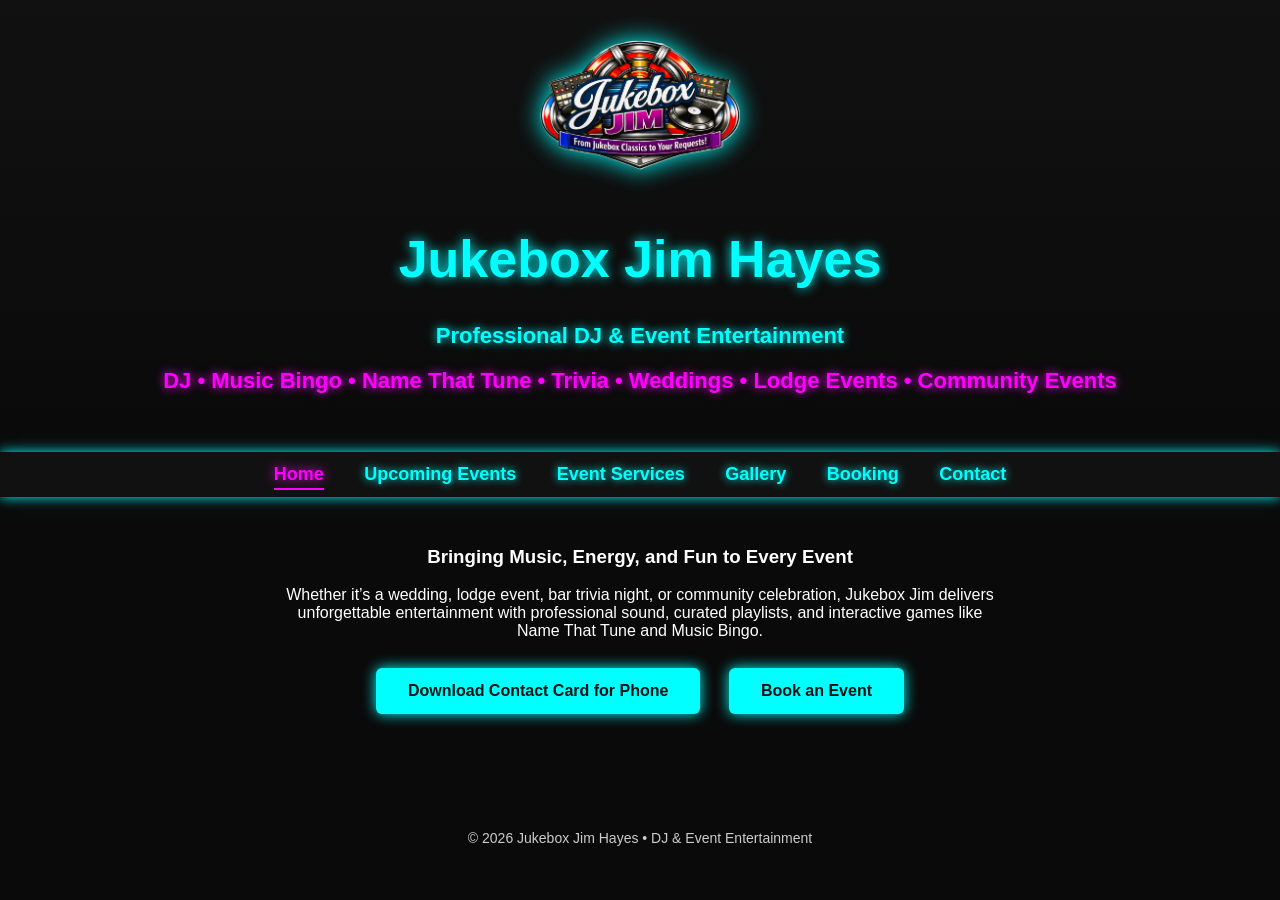
<file: index.html>
<!DOCTYPE html>
<html lang="en">
<head>
    <meta charset="UTF-8">
    <meta name="viewport" content="width=device-width, initial-scale=1.0">
	<meta name="description" content="Professional DJ and event host offering Wedding DJ, Party DJ, Music Bingo, Name That Tune, and Trivia nights across NJ.">
    <title>Jukebox Jim - DJ & Event Host</title>
	<link rel="icon" type="image/png" href="jukebox-jim-front-white.png">   
	<link rel="stylesheet" href="style.css">
</head>

<body>

    <!-- HEADER -->
    <header>
        <img src="jukebox-jim-front-white.png" class="logo" alt="Jukebox Jim Logo">
        <h1>Jukebox Jim Hayes</h1>
		<h2 style="color:#0ff; text-shadow:0 0 10px #0ff;">Professional DJ & Event Entertainment</h2>
        <h2>DJ • Music Bingo • Name That Tune • Trivia • Weddings • Lodge Events • Community Events</h2>
    </header>
	

    <!-- SLICK NEON MENU -->
    <nav>
        <a href="index.html" class="active">Home</a>
		<a href="upcoming_events.html">Upcoming Events</a>
        <a href="events.html">Event Services</a>
        <a href="gallery.html">Gallery</a>
        <a href="book.html">Booking</a>
        <a href="contact.html">Contact</a>
    </nav>

    <!-- MAIN CONTENT -->
    <section class="about">
        <h3>Bringing Music, Energy, and Fun to Every Event</h3>
        <p>
            Whether it’s a wedding, lodge event, bar trivia night, or community celebration,
            Jukebox Jim delivers unforgettable entertainment with professional sound,
            curated playlists, and interactive games like Name That Tune and Music Bingo.
        </p>

        <a class="button" href="jukebox_jim_contact.vcf">Download Contact Card for Phone</a>
        <a class="button" href="book.html">Book an Event</a>
    </section>

    <footer>
        <p>© 2026 Jukebox Jim Hayes • DJ & Event Entertainment</p>
    </footer>

</body>
</html>
</file>
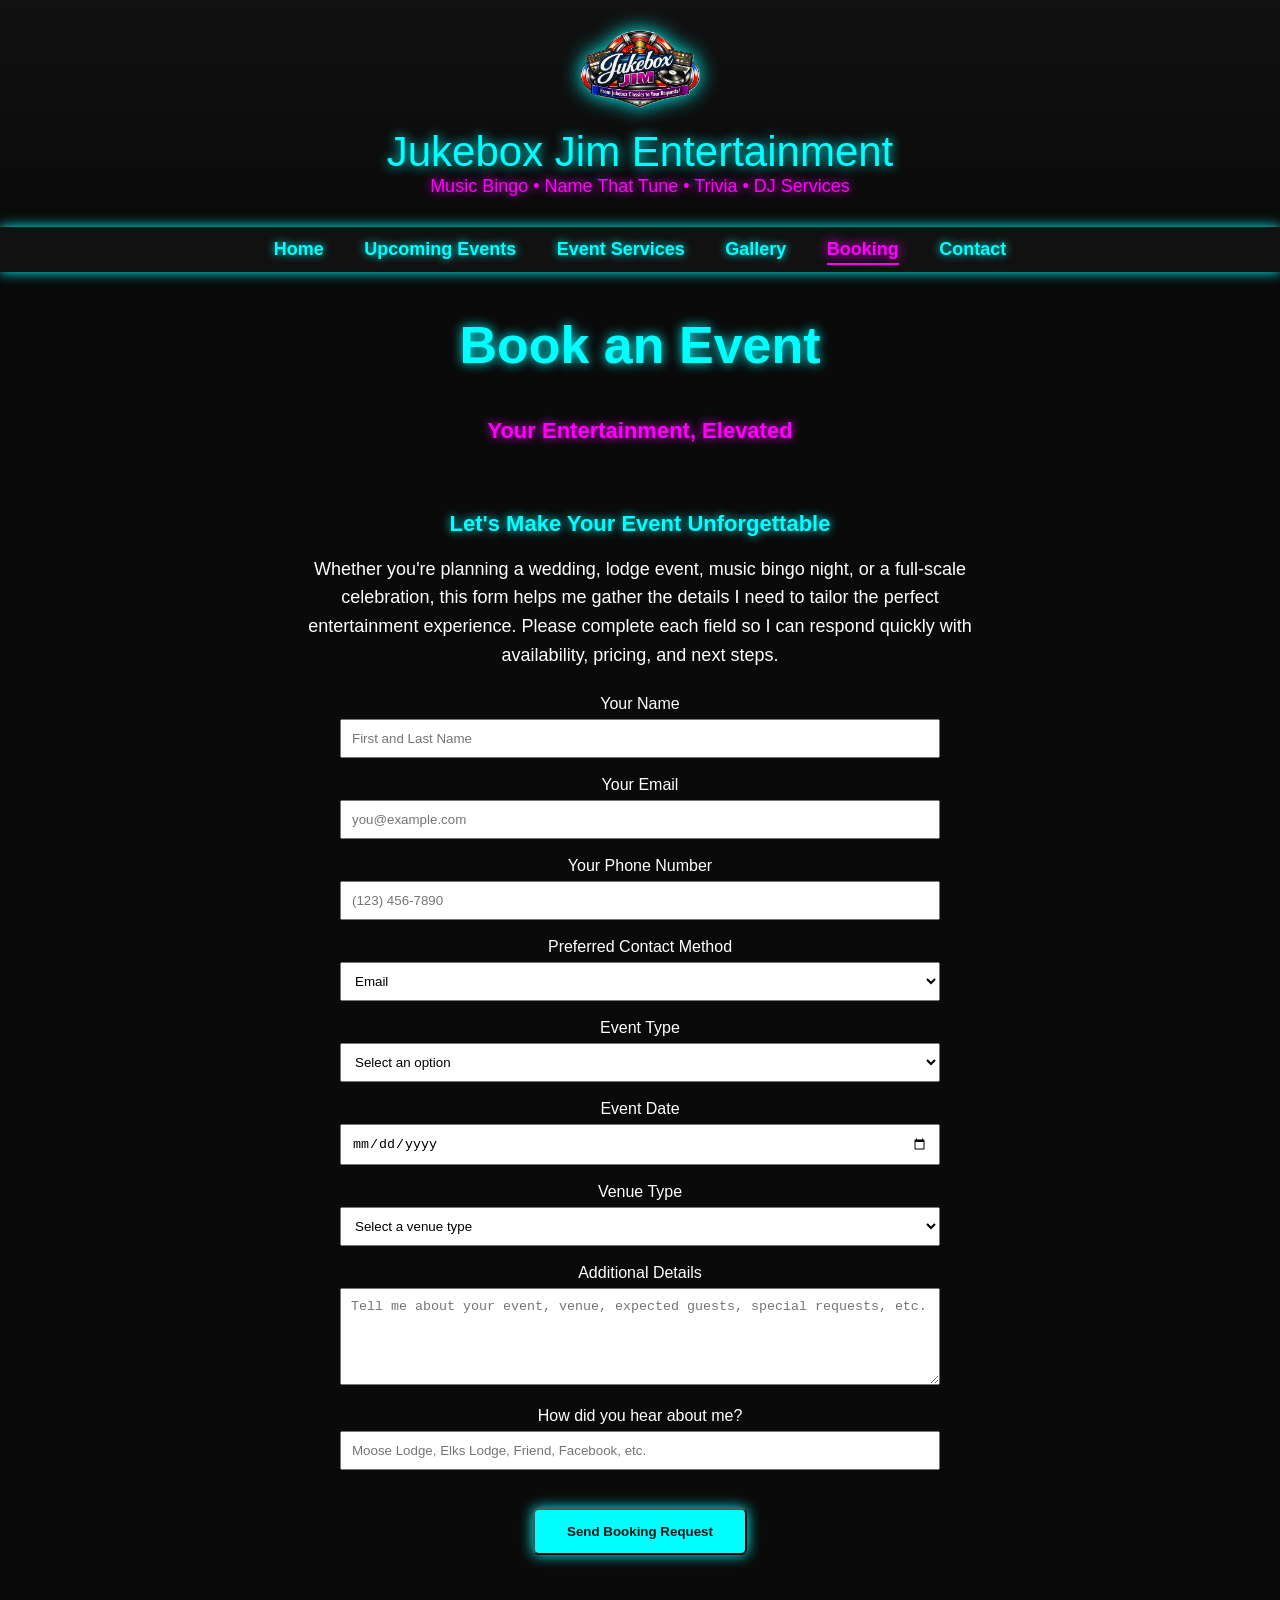
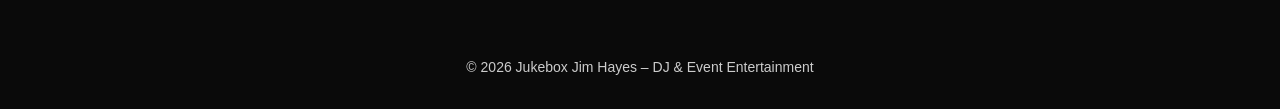
<file: book.html>
<!DOCTYPE html>
<html lang="en">
<head>
    <meta charset="UTF-8">
    <title>Book an Event – Jukebox Jim Entertainment</title>
    <meta name="viewport" content="width=device-width, initial-scale=1.0">
	<meta name="description" content="Book Jukebox Jim for DJ services, Music Bingo, Name That Tune, Trivia, and lodge or community events. Fast and easy event request form.">
    <link rel="icon" type="image/png" href="jukebox-jim-front-white.png">
	<link rel="stylesheet" href="style.css">
</head>

<body>

<header class="brand-header">
    <div class="brand-bar">
        <img src="jukebox-jim-front-white.png" alt="Jukebox Jim Logo" class="brand-logo">
        <div class="brand-text">
            <div class="brand-title">Jukebox Jim Entertainment</div>
            <div class="brand-tagline">Music Bingo • Name That Tune • Trivia • DJ Services</div>
        </div>
    </div>

</header>


<nav>
    <a href="index.html">Home</a>
	<a href="upcoming_events.html">Upcoming Events</a>
    <a href="events.html">Event Services</a>
    <a href="gallery.html">Gallery</a>
    <a href="book.html" class="active">Booking</a>
    <a href="contact.html">Contact</a>
</nav>

<section class="page-title">
	<h1>Book an Event</h1>
    <h2>Your Entertainment, Elevated</h2>
</section>


<section class="about">
    <h2 style="color:#0ff; text-shadow:0 0 10px #0ff; margin-bottom:10px;">
        Let's Make Your Event Unforgettable
    </h2>

    <p style="line-height:1.6; font-size:18px; margin-bottom:25px;">
        Whether you're planning a wedding, lodge event, music bingo night, or a full‑scale celebration,
        this form helps me gather the details I need to tailor the perfect entertainment experience.
        Please complete each field so I can respond quickly with availability, pricing, and next steps.
    </p>

    <form action="https://formsubmit.co/DJ.Jukebox.Jim.Music@gmail.com" method="POST" style="text-align:center; margin:auto; max-width:600px;">

        <!-- Protect from spam -->
        <input type="hidden" name="_captcha" value="false">

        <!-- Redirect after submission -->
        <input type="hidden" name="_next" value="https://djjukeboxjimmusic.github.io/jukebox-jim-contact/thankyou.html">

        <!-- FORM FIELDS -->
        <label for="name">Your Name</label><br>
        <input id="name" type="text" name="name" autocomplete="name" required placeholder="First and Last Name" style="width:100%; padding:10px; margin-top:6px;"><br><br>

        <label for="email">Your Email</label><br>
        <input id="email" type="email" name="email" autocomplete="email" required placeholder="you@example.com" style="width:100%; padding:10px; margin-top:6px;"><br><br>

        <label for="phone">Your Phone Number</label><br>
        <input id="phone" type="text" name="phone" autocomplete="phone" required placeholder="(123) 456‑7890" style="width:100%; padding:10px; margin-top:6px;"><br><br>
		
		<label for="contact_method">Preferred Contact Method</label><br>
		<select id="contact_method" name="contact_method" required style="width:100%; padding:10px; margin-top:6px;">
			<option>Email</option>
			<option>Phone</option>
			<option>Text Message</option>
		</select>
		<br><br>

		<label for="event_type">Event Type</label><br>
		<select id="event_type" name="event_type" required style="width:100%; padding:10px; margin-top:6px;">
			<option value="" disabled selected>Select an option</option>
			<option>DJ - Party</option>
			<option>DJ - Wedding</option>
			<option>DJ - Other</option>
			<option>Music Bingo</option>
			<option>Name That Tune</option>
			<option>Trivia / Quizzo</option>
			<option>Other</option>
		</select>
		<br><br>

        <label for="event_date">Event Date</label><br>
        <input id="event_date" type="date" name="event_date" required style="width:100%; padding:10px; margin-top:6px;"><br><br>
		
		<label for="venue_type">Venue Type</label><br>
		<select id="venue_type" name="venue_type" required style="width:100%; padding:10px; margin-top:6px;">
			<option value="" disabled selected>Select a venue type</option>
			<option>Lodge / Fraternal Organization</option>
			<option>Wedding Hall / Banquet Hall</option>
			<option>Restaurant / Bar</option>
			<option>Outdoor Venue</option>
			<option>Private Residence</option>
			<option>School / Community Center</option>
			<option>Corporate / Conference Space</option>
			<option>Other</option>
		</select>
		<br><br>

        <label for="message">Additional Details</label><br>
        <textarea id="message" name="message" rows="5" required placeholder="Tell me about your event, venue, expected guests, special requests, etc." style="width:100%; padding:10px; margin-top:6px;"></textarea><br><br>
		
		<label for="referral">How did you hear about me?</label><br>
		<input id="referral" type="text" name="referral" placeholder="Moose Lodge, Elks Lodge, Friend, Facebook, etc." style="width:100%; padding:10px; margin-top:6px;"><br><br>


        <button class="button" type="submit" style="display:block; margin:20px auto 0;">
            Send Booking Request
        </button>
    </form>
</section>

<footer>
    <p>© 2026 Jukebox Jim Hayes – DJ & Event Entertainment</p>
</footer>

</body>
</html>
</file>
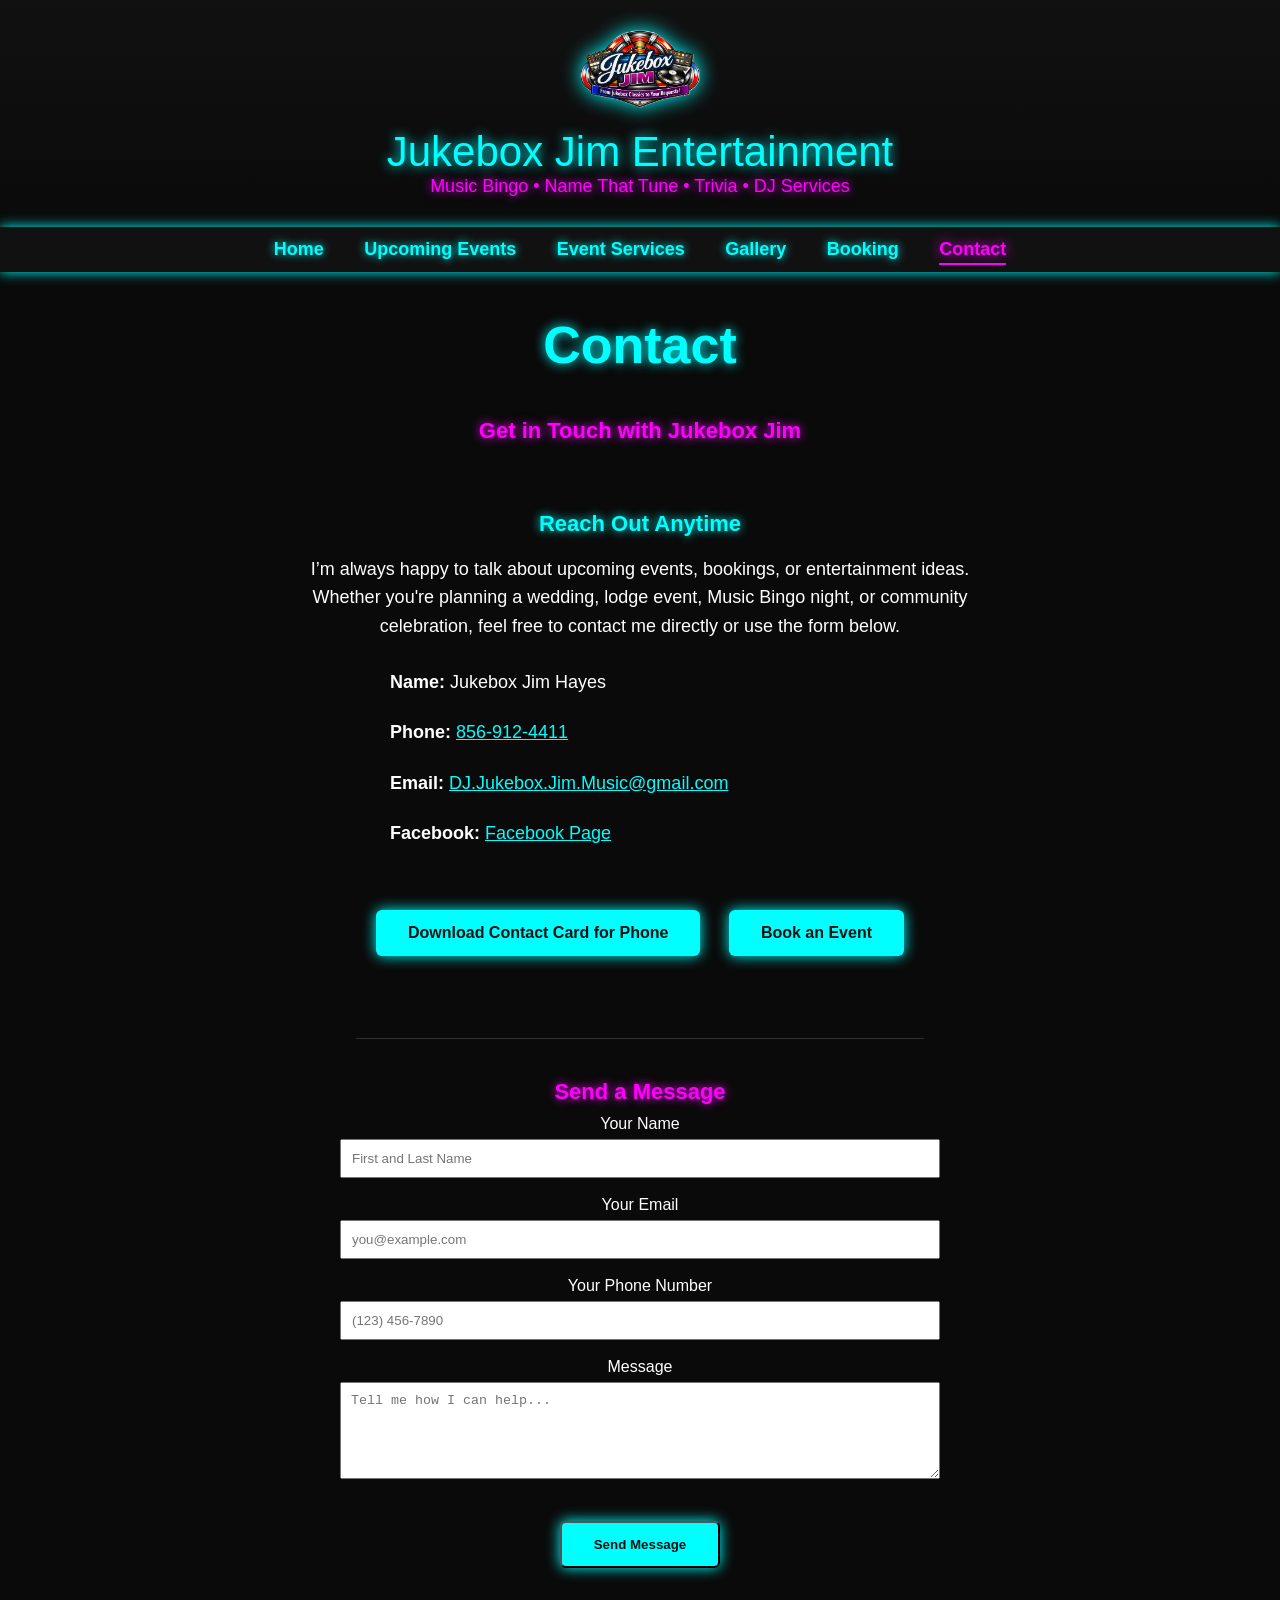
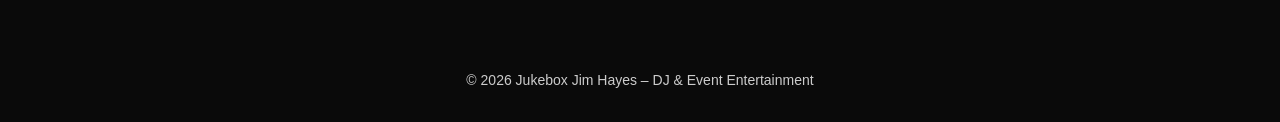
<file: contact.html>
<!DOCTYPE html>
<html lang="en">
<head>
    <meta charset="UTF-8">
    <meta name="viewport" content="width=device-width, initial-scale=1.0">

    <meta name="description" content="Contact Jukebox Jim Hayes for DJ services, Music Bingo, Name That Tune, Trivia, and lodge or community events.">

    <title>Contact – Jukebox Jim Entertainment</title>
	<link rel="icon" type="image/png" href="jukebox-jim-front-white.png">
    <link rel="stylesheet" href="style.css">
</head>

<body>

<header class="brand-header">
    <div class="brand-bar">
        <img src="jukebox-jim-front-white.png" alt="Jukebox Jim Logo" class="brand-logo">
        <div class="brand-text">
            <div class="brand-title">Jukebox Jim Entertainment</div>
            <div class="brand-tagline">Music Bingo • Name That Tune • Trivia • DJ Services</div>
        </div>
    </div>
</header>


<nav>
    <a href="index.html">Home</a>
	<a href="upcoming_events.html">Upcoming Events</a>
    <a href="events.html">Event Services</a>
    <a href="gallery.html">Gallery</a>
    <a href="book.html">Booking</a>
    <a href="contact.html" class="active">Contact</a>
</nav>

<section class="page-title">
	<h1>Contact</h1>
    <h2>Get in Touch with Jukebox Jim</h2>
</section>

<section class="about">

    <h2 style="color:#0ff; text-shadow:0 0 10px #0ff; margin-bottom:10px;">
        Reach Out Anytime
    </h2>

    <p style="line-height:1.6; font-size:18px; margin-bottom:25px;">
        I’m always happy to talk about upcoming events, bookings, or entertainment ideas.
        Whether you're planning a wedding, lodge event, Music Bingo night, or community celebration,
        feel free to contact me directly or use the form below.
    </p>

    <!-- CONTACT INFO -->
    <div style="text-align:left; margin:auto; max-width:500px; font-size:18px; line-height:1.8;">

        <p><strong>Name:</strong> Jukebox Jim Hayes</p>
        <p><strong>Phone:</strong> <a href="tel:8569124411" style="color:#0ff;">856‑912‑4411</a></p>
        <p><strong>Email:</strong> <a href="mailto:DJ.Jukebox.Jim.Music@gmail.com" style="color:#0ff;">DJ.Jukebox.Jim.Music@gmail.com</a></p>
		<p><strong>Facebook:</strong> <a href="https://www.facebook.com/profile.php?id=61593984572848" style="color:#0ff;">Facebook Page</a></p>

    </div>

    <section class="about">
        <a class="button" href="jukebox_jim_contact.vcf">Download Contact Card for Phone</a>
        <a class="button" href="book.html">Book an Event</a>
    </section>

    <hr style="margin:40px auto; border:0; border-top:1px solid #333; width:80%;">

    <!-- CONTACT FORM -->
    <h2 style="color:#ff00ff; text-shadow:0 0 10px #ff00ff; margin-bottom:10px;">
        Send a Message
    </h2>

    <form action="https://formsubmit.co/DJ.Jukebox.Jim.Music@gmail.com" method="POST" style="text-align:center; margin:auto; max-width:600px;">

        <!-- Protect from spam -->
        <input type="hidden" name="_captcha" value="false">

        <!-- Redirect after submission -->
        <input type="hidden" name="_next" value="https://djjukeboxjimmusic.github.io/jukebox-jim-contact/thankyou.html">

        <label for="name">Your Name</label><br>
        <input id="name" type="text" name="name" autocomplete="name" required placeholder="First and Last Name" style="width:100%; padding:10px; margin-top:6px;"><br><br>

        <label for="email">Your Email</label><br>
        <input id="email" type="email" name="email" autocomplete="email" required placeholder="you@example.com" style="width:100%; padding:10px; margin-top:6px;"><br><br>

        <label for="phone">Your Phone Number</label><br>
        <input id="phone" type="text" name="phone" autocomplete="phone" required placeholder="(123) 456‑7890" style="width:100%; padding:10px; margin-top:6px;"><br><br>

        <label for="message">Message</label><br>
        <textarea id="message" name="message" rows="5" required placeholder="Tell me how I can help..." style="width:100%; padding:10px; margin-top:6px;"></textarea><br><br>

        <button class="button" type="submit" style="display:block; margin:20px auto 0;">
            Send Message
        </button>
    </form>

</section>

<footer>
    <p>© 2026 Jukebox Jim Hayes – DJ & Event Entertainment</p>
</footer>

</body>
</html>
</file>
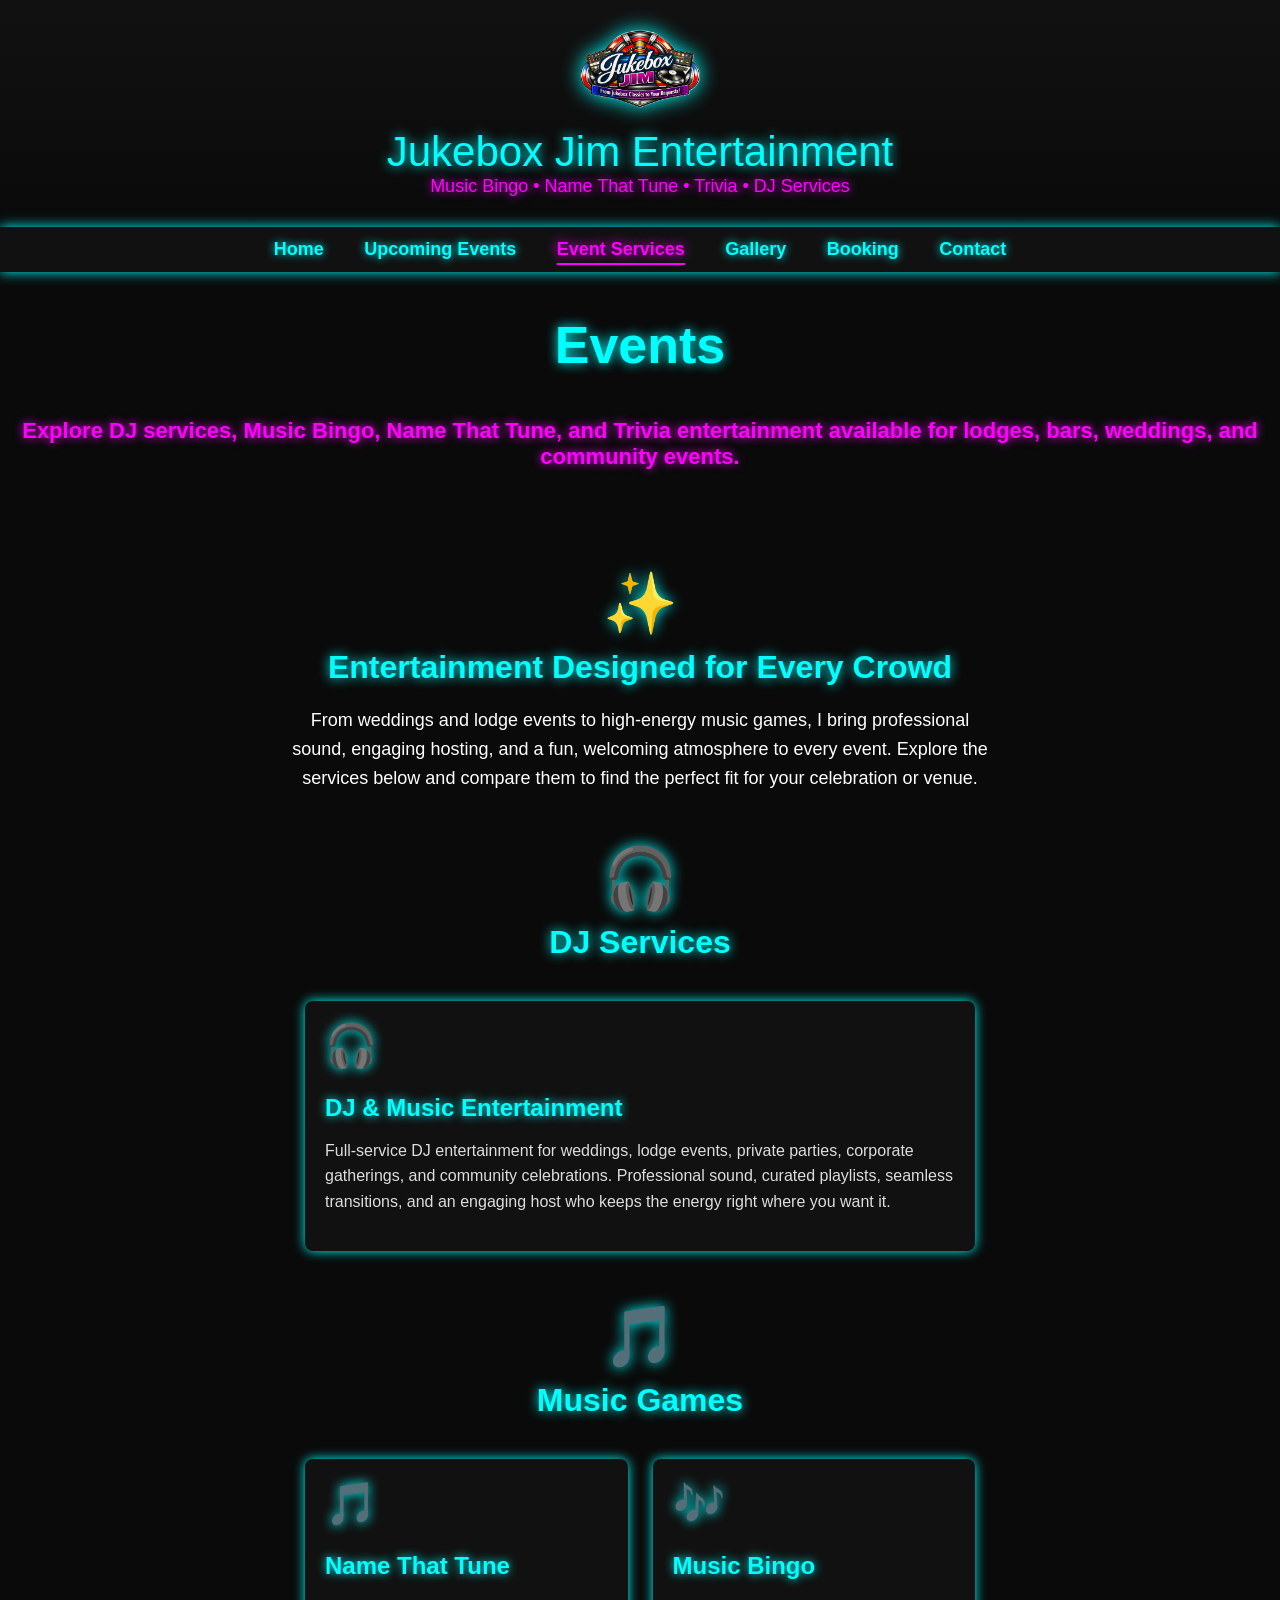
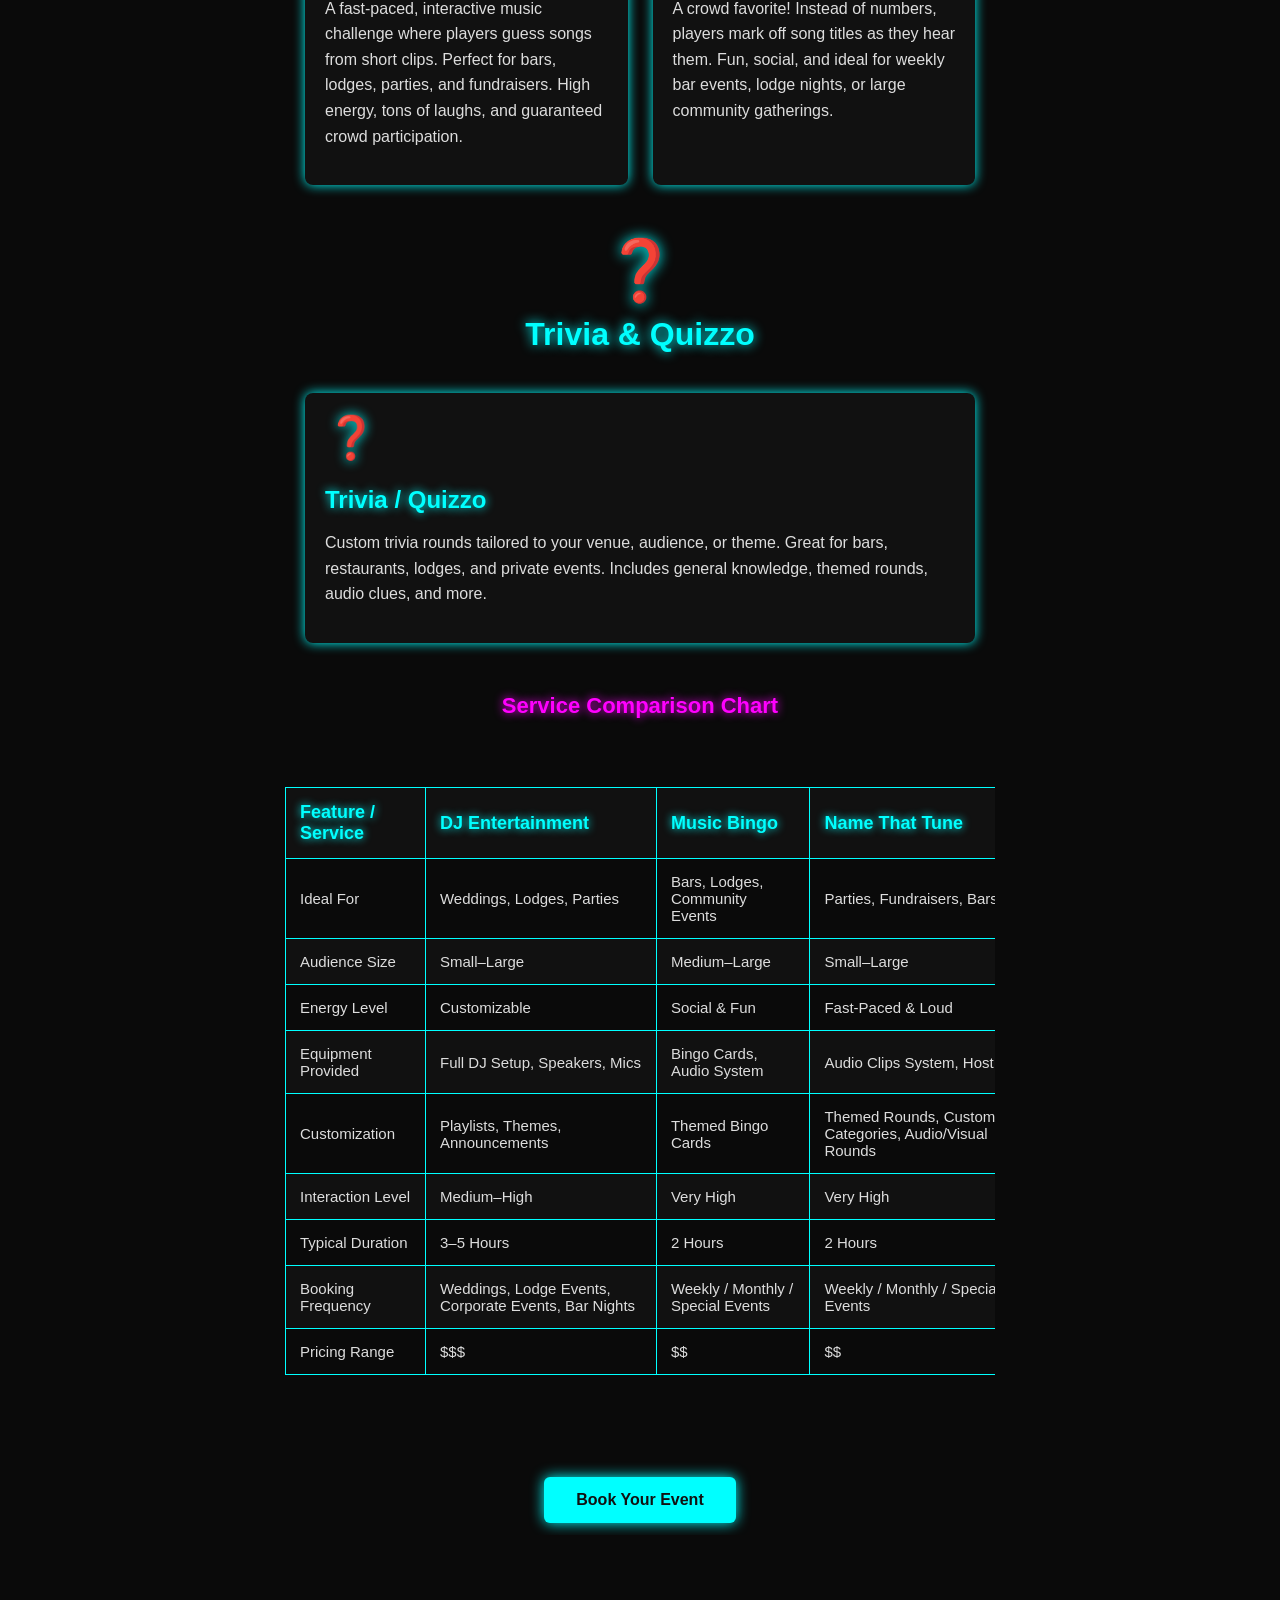
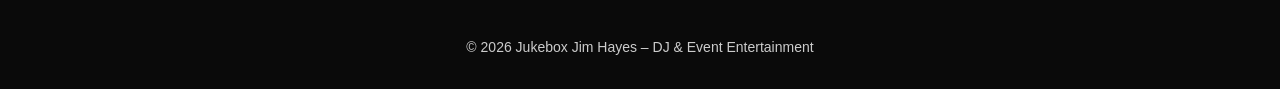
<file: events.html>
<!DOCTYPE html>
<html lang="en">
<head>
    <meta charset="UTF-8">
    <title>Event Services – Jukebox Jim Entertainment</title>
    <meta name="viewport" content="width=device-width, initial-scale=1.0">
	<meta name="description" content="Explore DJ services, Music Bingo, Name That Tune, and Trivia entertainment available for lodges, bars, weddings, and community events across New Jersey.">
    <link rel="icon" type="image/png" href="jukebox-jim-front-white.png">
	<link rel="stylesheet" href="style.css">

    <style>
        /* Category Header */
        .category-header {
            text-align: center;
            margin: 50px 0 20px;
        }

        .category-header-icon {
            font-size: 60px;
            color: #0ff;
            text-shadow: 0 0 14px #0ff;
            margin-bottom: 10px;
        }

        .category-header h2 {
            font-size: 32px;
            color: #0ff;
            text-shadow: 0 0 12px #0ff;
            margin: 0;
        }

        /* Service Cards */
        .service-grid {
            max-width: 1100px;
            margin: 40px auto;
            padding: 0 20px;
            display: grid;
            grid-template-columns: repeat(auto-fit, minmax(260px, 1fr));
            grid-gap: 25px;
        }

        .service-card {
            background: #111;
            padding: 20px;
            border-radius: 8px;
            box-shadow: 0 0 12px #0ff;
            transition: transform 0.3s ease, box-shadow 0.3s ease;
            text-align: left;
        }

        .service-card:hover {
            transform: scale(1.03);
            box-shadow: 0 0 16px #ff00ff;
        }

        .service-icon {
            font-size: 42px;
            margin-bottom: 10px;
            color: #0ff;
            text-shadow: 0 0 12px #0ff;
        }

        .service-card h3 {
            color: #0ff;
            text-shadow: 0 0 10px #0ff;
            margin-bottom: 10px;
            font-size: 24px;
        }

        .service-card p {
            color: #ddd;
            line-height: 1.6;
            font-size: 16px;
        }

        /* Comparison Table */
        .comparison-table {
		    min-width: 900px;
            max-width: 1100px;
            margin: 50px auto;
            padding: 0 20px;
            border-collapse: collapse;
            width: max_content;
        }

        .comparison-table th,
        .comparison-table td {
            border: 1px solid #0ff;
            padding: 14px;
            text-align: left;
            font-size: 15px;
        }

        .comparison-table th {
            background: #111;
            color: #0ff;
            text-shadow: 0 0 8px #0ff;
            font-size: 18px;
        }

        .comparison-table tr:nth-child(even) {
            background: #0a0a0a;
        }

        .comparison-table tr:nth-child(odd) {
            background: #111;
        }

        .comparison-table td {
            color: #ddd;
        }

        .cta {
            margin-top: 40px;
            text-align: center;
        }
		
		.table-scroll {
			overflow-x: auto;
			-webkit-overflow-scrolling: touch;
			width: 100%;
		}


    </style>
</head>

<body>


<header class="brand-header">
    <div class="brand-bar">
        <img src="jukebox-jim-front-white.png" alt="Jukebox Jim Logo" class="brand-logo">
        <div class="brand-text">
            <div class="brand-title">Jukebox Jim Entertainment</div>
            <div class="brand-tagline">Music Bingo • Name That Tune • Trivia • DJ Services</div>
        </div>
    </div>
</header>


<nav>
    <a href="index.html">Home</a>
	<a href="upcoming_events.html">Upcoming Events</a>
    <a href="events.html" class="active">Event Services</a>
    <a href="gallery.html">Gallery</a>
    <a href="book.html">Booking</a>
    <a href="contact.html">Contact</a>
</nav>

<section class="page-title">
    <h1>Events</h1>
    <h2>Explore DJ services, Music Bingo, Name That Tune, and Trivia entertainment available for lodges, bars, weddings, and community events.</h2>
</section>

<section class="about">

    <!-- CATEGORY HEADER -->
    <div class="category-header">
        <div class="category-header-icon">✨</div>
        <h2>Entertainment Designed for Every Crowd</h2>
    </div>

    <p style="line-height:1.6; font-size:18px; margin-bottom:35px; text-align:center;">
        From weddings and lodge events to high‑energy music games, I bring professional sound,
        engaging hosting, and a fun, welcoming atmosphere to every event. Explore the services
        below and compare them to find the perfect fit for your celebration or venue.
    </p>

    <!-- CATEGORY HEADER: DJ SERVICES -->
    <div class="category-header">
        <div class="category-header-icon">🎧</div>
        <h2>DJ Services</h2>
    </div>

    <div class="service-grid">
        <div class="service-card">
            <div class="service-icon">🎧</div>
            <h3>DJ & Music Entertainment</h3>
            <p>
                Full‑service DJ entertainment for weddings, lodge events, private parties,
                corporate gatherings, and community celebrations. Professional sound, curated playlists,
                seamless transitions, and an engaging host who keeps the energy right where you want it.
            </p>
        </div>
    </div>

    <!-- CATEGORY HEADER: MUSIC GAMES -->
    <div class="category-header">
        <div class="category-header-icon">🎵</div>
        <h2>Music Games</h2>
    </div>

    <div class="service-grid">

        <div class="service-card">
            <div class="service-icon">🎵</div>
            <h3>Name That Tune</h3>
            <p>
                A fast‑paced, interactive music challenge where players guess songs from short clips.
                Perfect for bars, lodges, parties, and fundraisers. High energy, tons of laughs,
                and guaranteed crowd participation.
            </p>
        </div>

        <div class="service-card">
            <div class="service-icon">🎶</div>
            <h3>Music Bingo</h3>
            <p>
                A crowd favorite! Instead of numbers, players mark off song titles as they hear them.
                Fun, social, and ideal for weekly bar events, lodge nights, or large community gatherings.
            </p>
        </div>

    </div>

    <!-- CATEGORY HEADER: TRIVIA -->
    <div class="category-header">
        <div class="category-header-icon">❓</div>
        <h2>Trivia & Quizzo</h2>
    </div>

    <div class="service-grid">
        <div class="service-card">
            <div class="service-icon">❓</div>
            <h3>Trivia / Quizzo</h3>
            <p>
                Custom trivia rounds tailored to your venue, audience, or theme. Great for bars,
                restaurants, lodges, and private events. Includes general knowledge, themed rounds,
                audio clues, and more.
            </p>
        </div>
    </div>

    <!-- COMPARISON TABLE -->
    <h2 style="color:#ff00ff; text-shadow:0 0 10px #ff00ff; margin-top:50px; text-align:center;">
        Service Comparison Chart
    </h2>

	<div class="table-scroll"><div class="table-scroll">
    <table class="comparison-table">
        <tr>
            <th>Feature / Service</th>
            <th>DJ Entertainment</th>
            <th>Music Bingo</th>
            <th>Name That Tune</th>
            <th>Trivia / Quizzo</th>
        </tr>

        <tr>
            <td>Ideal For</td>
            <td>Weddings, Lodges, Parties</td>
            <td>Bars, Lodges, Community Events</td>
            <td>Parties, Fundraisers, Bars</td>
            <td>Bars, Restaurants, Lodges</td>
        </tr>

        <tr>
            <td>Audience Size</td>
            <td>Small–Large</td>
            <td>Medium–Large</td>
            <td>Small–Large</td>
            <td>Small–Large</td>
        </tr>

        <tr>
            <td>Energy Level</td>
            <td>Customizable</td>
            <td>Social & Fun</td>
            <td>Fast‑Paced & Loud</td>
            <td>Moderate–High</td>
        </tr>

        <tr>
            <td>Equipment Provided</td>
            <td>Full DJ Setup, Speakers, Mics</td>
            <td>Bingo Cards, Audio System</td>
            <td>Audio Clips System, Host</td>
            <td>Trivia System, Host, Materials</td>
        </tr>

        <tr>
            <td>Customization</td>
            <td>Playlists, Themes, Announcements</td>
            <td>Themed Bingo Cards</td>
            <td>Themed Rounds, Custom Categories, Audio/Visual Rounds</td>
            <td>Custom Categories, Audio Rounds</td>
        </tr>

        <tr>
            <td>Interaction Level</td>
            <td>Medium–High</td>
            <td>Very High</td>
            <td>Very High</td>
            <td>Very High</td>
        </tr>

        <tr>
            <td>Typical Duration</td>
            <td>3–5 Hours</td>
            <td>2 Hours</td>
            <td>2 Hours</td>
            <td>2 Hours</td>
        </tr>

        <tr>
            <td>Booking Frequency</td>
            <td>Weddings, Lodge Events, Corporate Events, Bar Nights</td>
            <td>Weekly / Monthly / Special Events</td>
            <td>Weekly / Monthly / Special Events</td>
            <td>Weekly / Monthly / Special Events</td>
        </tr>

        <tr>
            <td>Pricing Range</td>
            <td>$$$</td>
            <td>$$</td>
            <td>$$</td>
            <td>$$</td>
        </tr>
    </table>
	</div>

    <!-- CALL TO ACTION -->
    <div class="cta">
        <a class="button" href="book.html">Book Your Event</a>
    </div>
</section>

<footer>
    <p>© 2026 Jukebox Jim Hayes – DJ & Event Entertainment</p>
</footer>

</body>
</html>
</file>
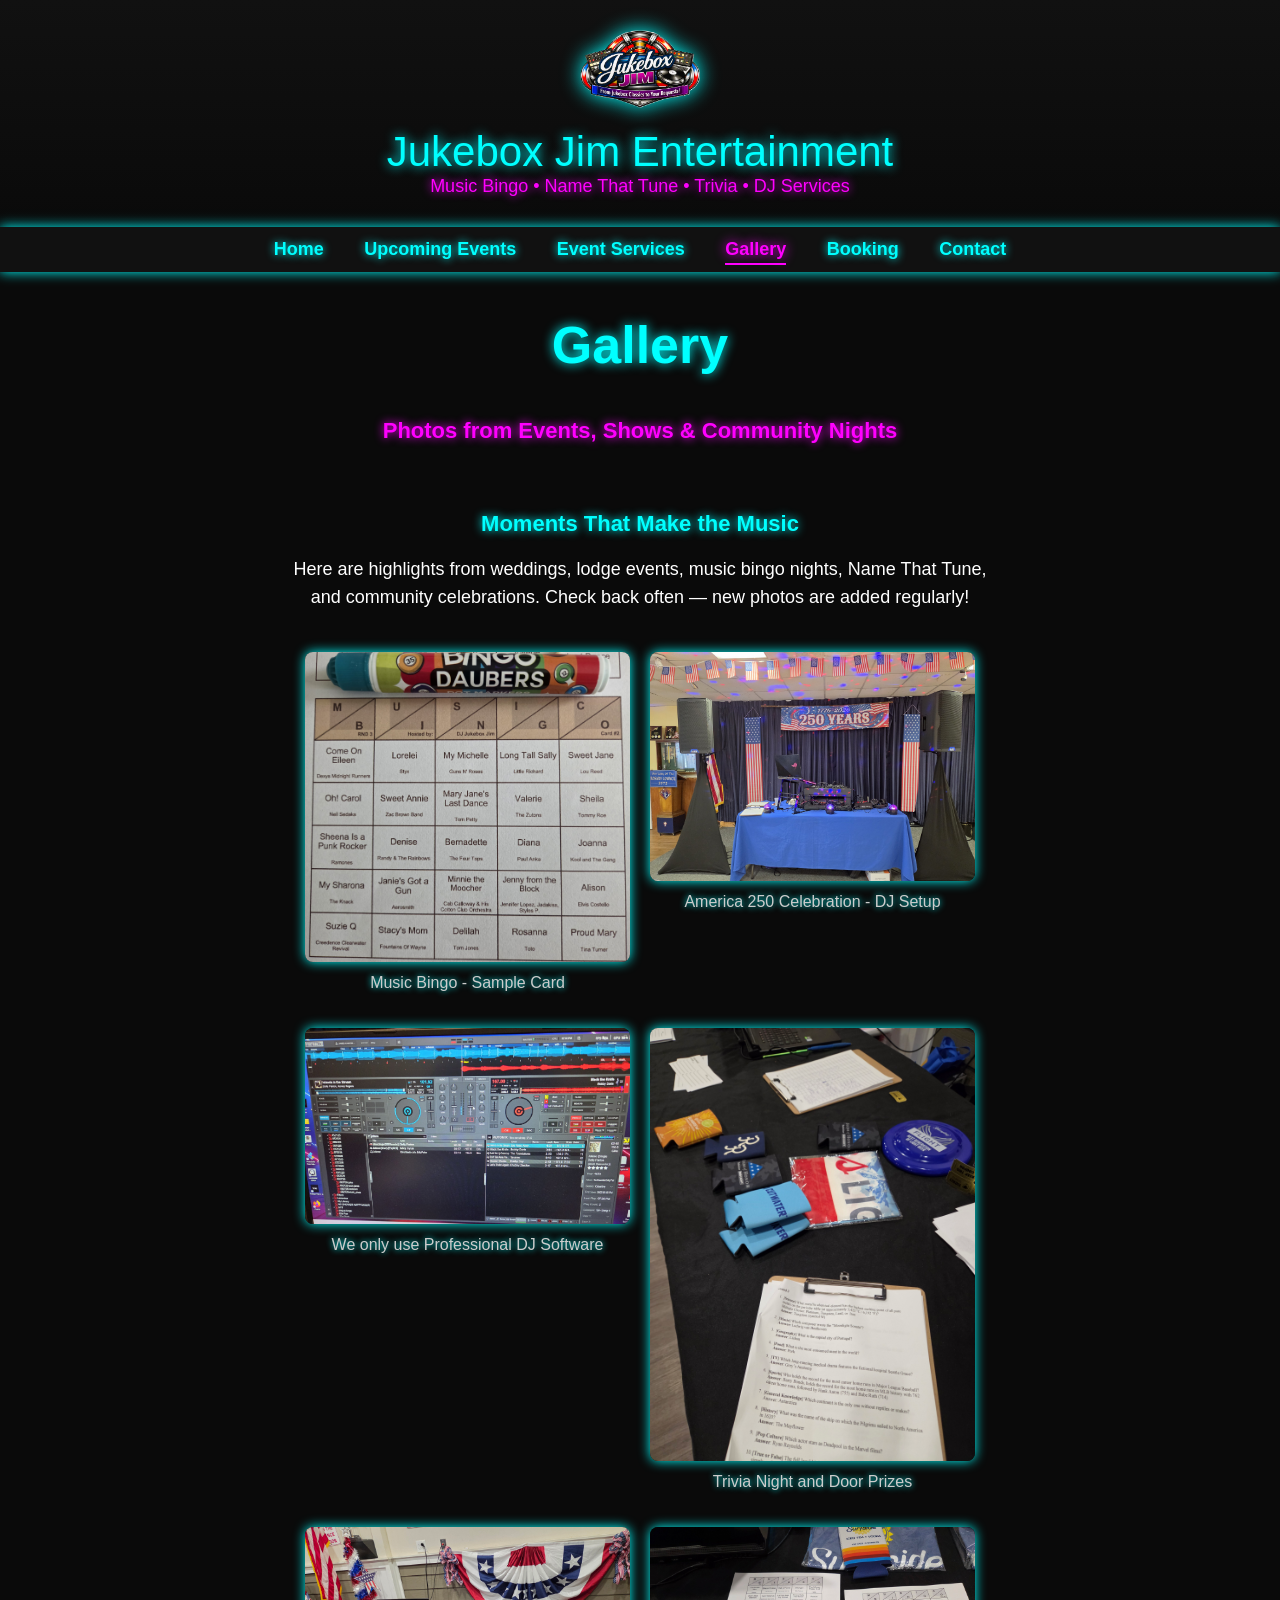
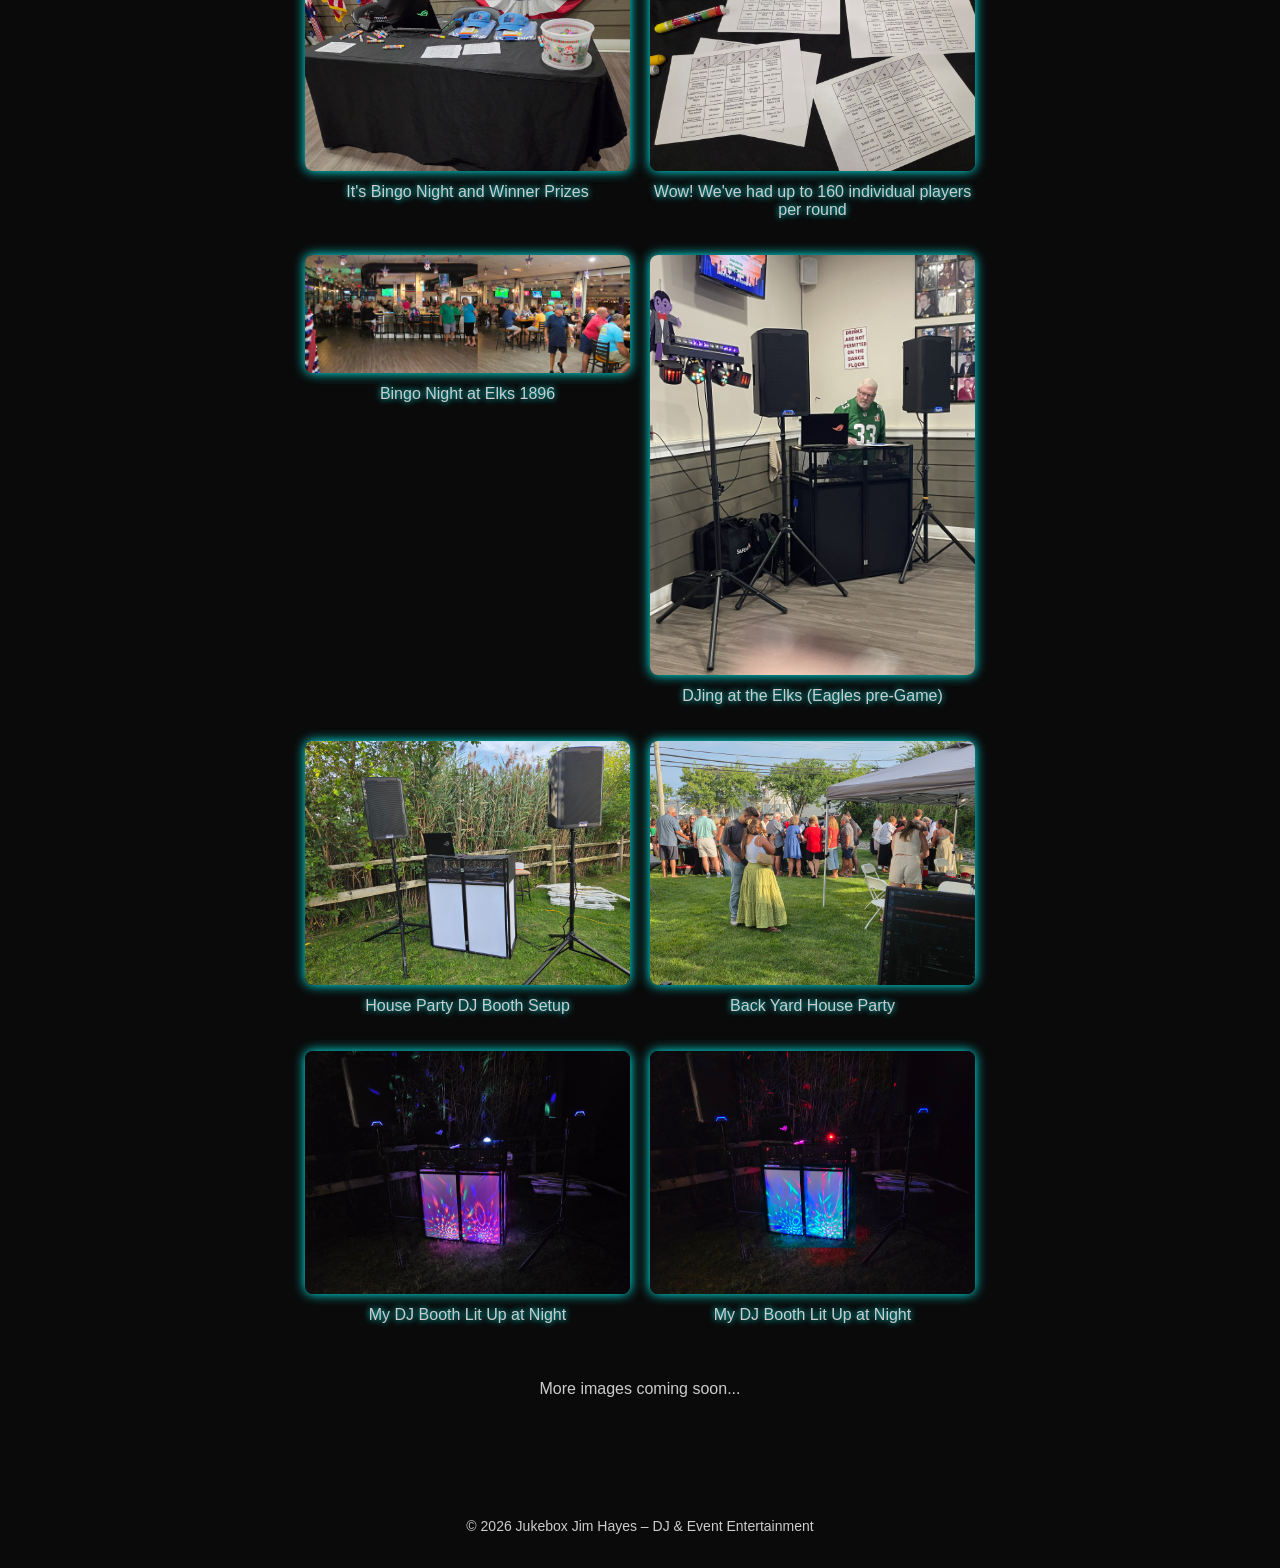
<file: gallery.html>
<!DOCTYPE html>
<html lang="en">
<head>
    <meta charset="UTF-8">
    <title>Gallery – Jukebox Jim Entertainment</title>
    <meta name="viewport" content="width=device-width, initial-scale=1.0">
	<meta name="description" content="Photo gallery of Jukebox Jim’s DJ events, Music Bingo nights, Name That Tune shows, and community celebrations in New Jersey.">
	<link rel="icon" type="image/png" href="jukebox-jim-front-white.png">
    <link rel="stylesheet" href="style.css">

    <style>
        /* GALLERY GRID */
        .gallery-container {
            max-width: 1100px;
            margin: 40px auto;
            padding: 0 20px;
            display: grid;
            grid-template-columns: repeat(auto-fit, minmax(250px, 1fr));
            grid-gap: 20px;
        }

        .gallery-container img {
            width: 100%;
            border-radius: 8px;
            box-shadow: 0 0 12px #0ff;
            transition: transform 0.3s ease, box-shadow 0.3s ease;
        }

        .gallery-container img:hover {
            transform: scale(1.05);
            box-shadow: 0 0 18px #ff00ff;
        }

        .gallery-note {
            margin-top: 20px;
            font-size: 16px;
            color: #ccc;
        }
		
		.gallery-item {
			width: 100%;	
			text-align: center;
		}

		.gallery-caption {
			margin-top: 8px;
			font-size: 16px;
			color: #ccc;
			text-shadow: 0 0 6px #0ff;
		}
    </style>
</head>

<body>

<header class="brand-header">
    <div class="brand-bar">
        <img src="jukebox-jim-front-white.png" alt="Jukebox Jim Logo" class="brand-logo">
        <div class="brand-text">
            <div class="brand-title">Jukebox Jim Entertainment</div>
            <div class="brand-tagline">Music Bingo • Name That Tune • Trivia • DJ Services</div>
        </div>
    </div>
</header>


<nav>
    <a href="index.html">Home</a>
	<a href="upcoming_events.html">Upcoming Events</a>
    <a href="events.html">Event Services</a>
    <a href="gallery.html" class="active">Gallery</a>
    <a href="book.html">Booking</a>
    <a href="contact.html">Contact</a>
</nav>

<section class="page-title">
    <h1>Gallery</h1>
    <h2>Photos from Events, Shows & Community Nights</h2>
</section>


<section class="about">
    <h2 style="color:#0ff; text-shadow:0 0 10px #0ff; margin-bottom:10px;">
        Moments That Make the Music
    </h2>

    <p style="line-height:1.6; font-size:18px; margin-bottom:25px;">
        Here are highlights from weddings, lodge events, music bingo nights, Name That Tune,
        and community celebrations. Check back often — new photos are added regularly!
    </p>

    <!-- GALLERY GRID -->
    <div class="gallery-container">
		<div class="gallery-item">
			<img src="images/Music-bingo-sheet.jpg" alt="Sample Music Bingo Sheet" loading="lazy">
		    <p class="gallery-caption">Music Bingo - Sample Card</p>
		</div>
		<div class="gallery-item">
			<img src="images/America250-party.jpg" alt="DJ Jukebox Jim Patriotic Event Setup" loading="lazy">
			<p class="gallery-caption">America 250 Celebration - DJ Setup</p>
		</div>	
		<div class="gallery-item">
			<img src="images/VDJ.jpg" alt="VirtualDJ Professional Software" loading="lazy">
			<p class="gallery-caption">We only use Professional DJ Software</p>
		</div>	
		<div class="gallery-item">
			<img src="images/Trivia Night w Door Prizes.jpg" alt="Trivia Night with Door Prizes" loading="lazy">
			<p class="gallery-caption">Trivia Night and Door Prizes</p>
		</div>	
		<div class="gallery-item">
			<img src="images/Bingo4.jpg" alt="It's Bingo Night with Winning Player Prizes" loading="lazy">
			<p class="gallery-caption">It's Bingo Night and Winner Prizes</p>
		</div>	
		<div class="gallery-item">
			<img src="images/Bingo3.jpg" alt="We've had up to 160 players per round" loading="lazy">
			<p class="gallery-caption">Wow! We've had up to 160 individual players per round</p>
		</div>	
		<div class="gallery-item">
			<img src="images/Bingo Night at Elks1896.png" alt="Bingo Night at Elks1896" loading="lazy">
			<p class="gallery-caption">Bingo Night at Elks 1896</p>
		</div>	
		<div class="gallery-item">
			<img src="images/DJing_at_Elks_1.jpg" alt="DJing at the Elks (Eagles pre-Game)" loading="lazy">
			<p class="gallery-caption">DJing at the Elks (Eagles pre-Game)</p>
		</div>	
		<div class="gallery-item">
			<img src="images/DJing_house_party_setup.jpg" alt="House Party Booth Setup" loading="lazy">
			<p class="gallery-caption">House Party DJ Booth Setup</p>
		</div>	
		<div class="gallery-item">
			<img src="images/DJing_house_party2.jpg" alt="Back Yard House Party" loading="lazy">
			<p class="gallery-caption">Back Yard House Party</p>
		</div>	
		<div class="gallery-item">
			<img src="images/DJ_booth_night_party2.jpg" alt="My DJ Booth Lit Up at Night" loading="lazy">
			<p class="gallery-caption">My DJ Booth Lit Up at Night</p>
		</div>	
		<div class="gallery-item">
			<img src="images/DJ_booth_night_party3.jpg" alt="My DJ Booth Lit Up at Night" loading="lazy">
			<p class="gallery-caption">My DJ Booth Lit Up at Night</p>
		</div>	

	</div>
	
	<p class="gallery-note">More images coming soon...</p>
	
</section>

<footer>
	<p>© 2026 Jukebox Jim Hayes – DJ & Event Entertainment</p>
</footer>

</body>
</html>
</file>
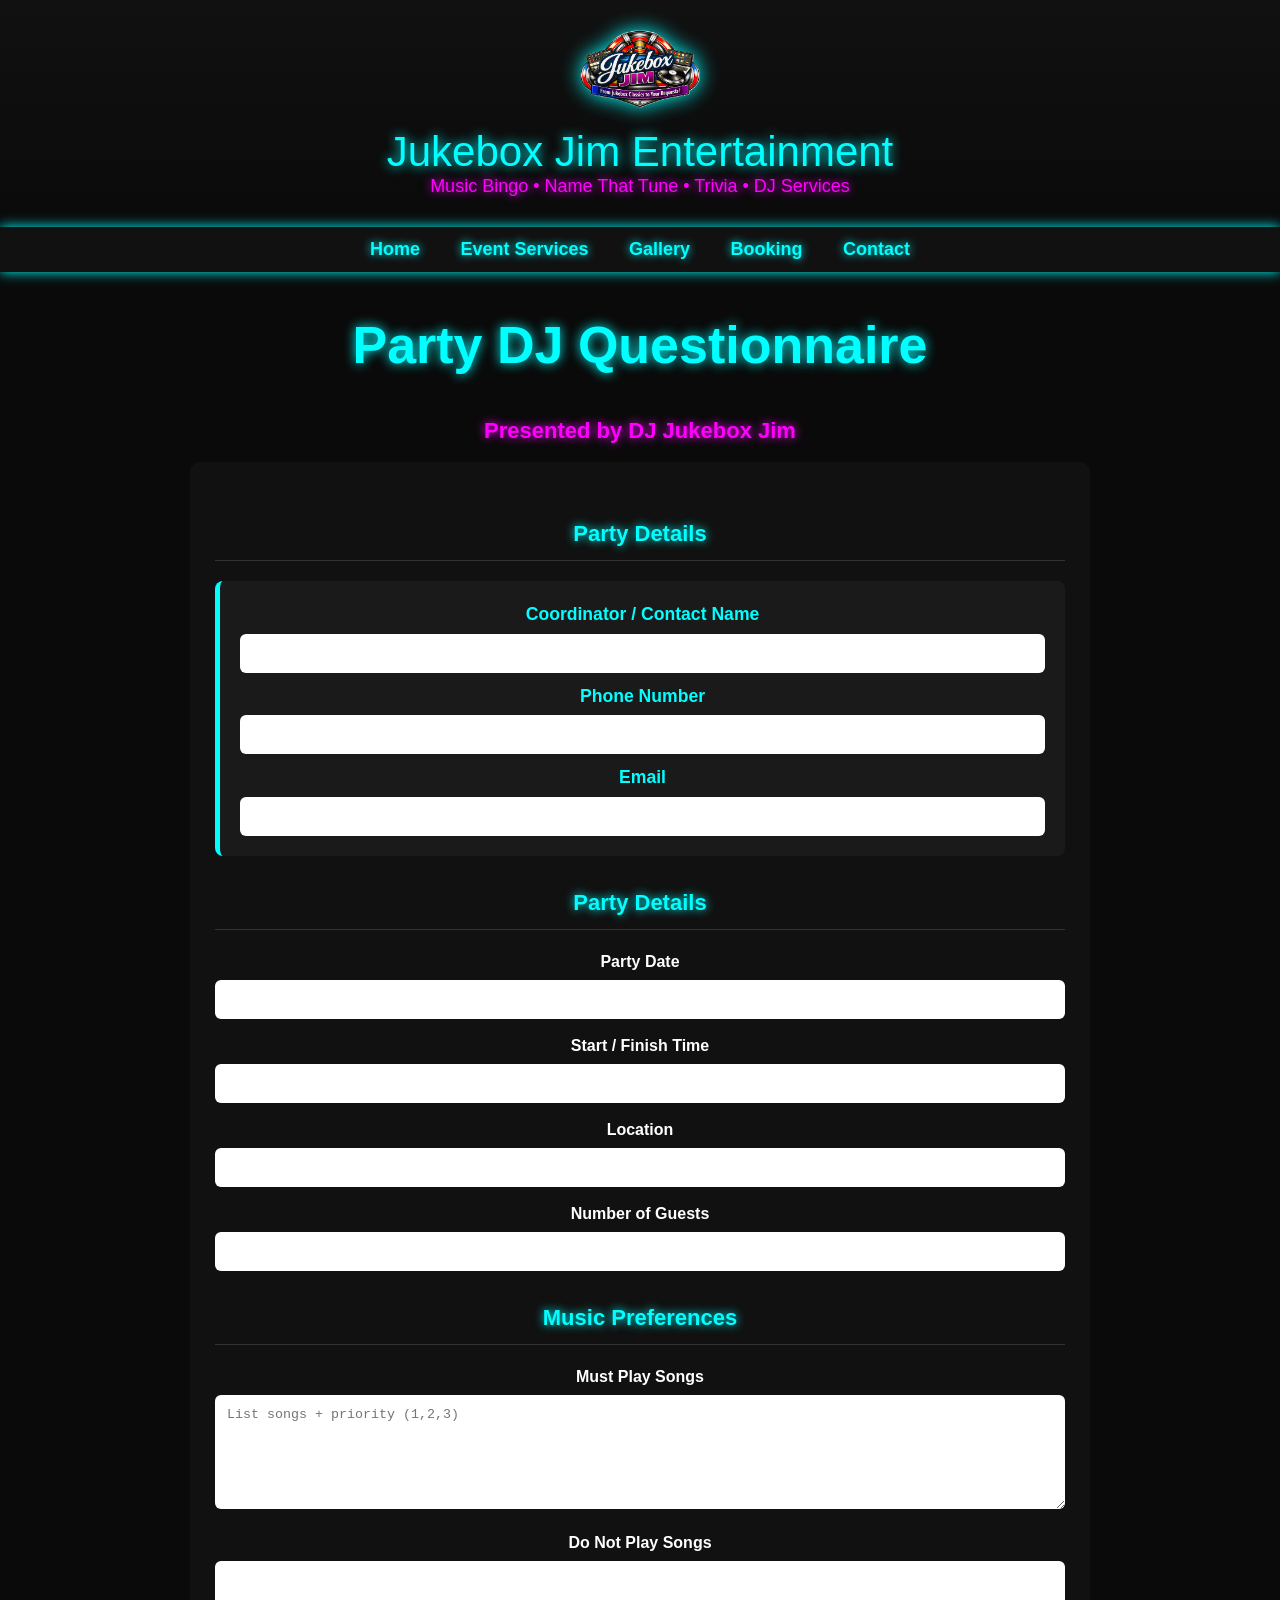
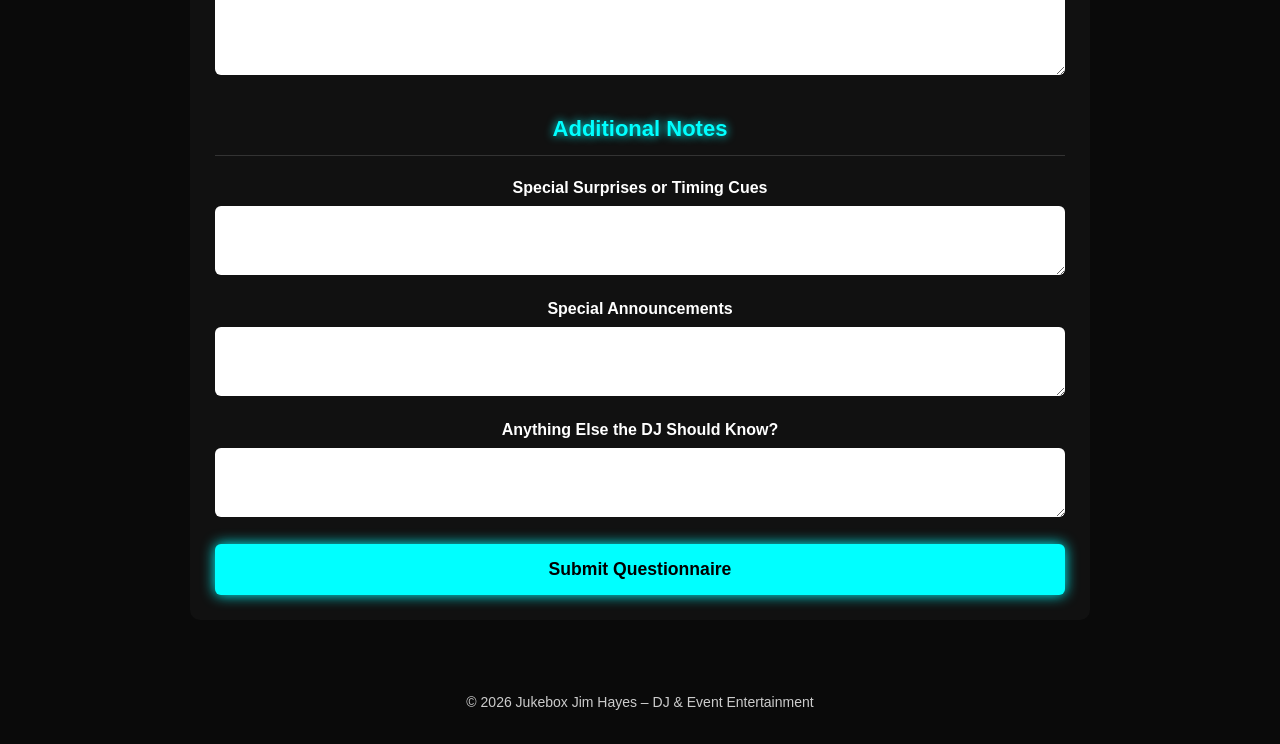
<file: party-questionnaire.html>
<!DOCTYPE html>
<html lang="en">
<head>
<meta charset="UTF-8">
<title>Party DJ Questionnaire – Jukebox Jim Entertainment</title>
<meta name="viewport" content="width=device-width, initial-scale=1.0">
<link rel="icon" type="image/png" href="jukebox-jim-front-white.png">
<link rel="stylesheet" href="style.css">

<style>
    /* 4. Fix alignment of inputs and button by including padding in 100% width */
    *, *::before, *::after {
        box-sizing: border-box;
    }

    .questionnaire-container {
        max-width: 900px;
        margin: auto;
        background: #111;
        padding: 25px;
        border-radius: 10px;
        color: #fff;
        line-height: 1.5;
    }
    
    .questionnaire-container h2 {
        color: #0ff;
        text-shadow: 0 0 10px #0ff;
        margin-bottom: 20px;
        margin-top: 30px;
        border-bottom: 1px solid #333;
        padding-bottom: 10px;
    }

    .questionnaire-container h3 {
        color: #fff;
        margin-top: 25px;
    }

    label { font-weight: bold; display:block; margin-top:15px; }
    
    /* Target only text-based inputs so checkboxes aren't forced to 100% width */
    input[type="text"], input[type="date"], input[type="email"], input[type="number"], textarea, select {
        width: 100%;
        padding: 12px;
        margin-top: 6px;
        border-radius: 6px;
        border: none;
        background: #fff;
    }
    
    table { width:100%; margin-top:10px; }
    th, td { padding:8px; }
    
    .button {
        width: 100%;
        padding: 15px;
        margin-top: 30px;
        background:#0ff;
        color:#000;
        font-weight:bold;
        font-size: 1.1em;
        border:none;
        border-radius:6px;
        cursor:pointer;
        transition: background 0.3s ease;
    }
    
    .button:hover {
        background: #00cccc;
    }

    /* 1. Highlight section for Date, Bride, Groom */
    .hero-details {
        background: #1a1a1a;
        padding: 20px;
        border-radius: 8px;
        border-left: 5px solid #0ff;
        margin-bottom: 25px;
        margin-top: 10px;
    }
    
    .hero-details label {
        color: #0ff;
        font-size: 1.1em;
        margin-top: 10px;
    }
    .hero-details label:first-child {
        margin-top: 0;
    }
	
    /* 2 & 3. Responsive Checkbox Grid Fixes */
	.checkbox-grid {
		display: grid;
		grid-template-columns: 1fr; /* Mobile: 1 column */
		gap: 15px;
		margin-top: 15px;
        background: #1a1a1a;
        padding: 20px;
        border-radius: 8px;
	}
    
    /* Tablet: 2 columns */
    @media (min-width: 600px) {
        .checkbox-grid {
            grid-template-columns: repeat(2, 1fr);
        }
    }
    
    /* Desktop: 3 columns */
    @media (min-width: 800px) {
        .checkbox-grid {
            grid-template-columns: repeat(3, 1fr);
        }
    }

	.checkbox-grid label {
		display: flex;
		align-items: center;
		margin-top: 0;
        font-weight: normal;
	}

    input[type="checkbox"] {
        width: auto;
        margin: 0 10px 0 0;
        transform: scale(1.2);
        cursor: pointer;
    }

    /* 5. Responsive Grid for Grand Entrance Announcements */
    .announcement-grid {
        display: grid;
        grid-template-columns: 1fr; /* Mobile: 1 column */
        gap: 10px 20px;
        margin-top: 15px;
        background: #1a1a1a;
        padding: 20px;
        border-radius: 8px;
    }

    @media (min-width: 600px) {
        .announcement-grid {
            grid-template-columns: repeat(2, 1fr); /* Tablet/Desktop: 2 columns for pairs */
        }
    }

    .announcement-grid label {
        margin-top: 5px;
        font-size: 0.95em;
        color: #0ff;
        font-weight: normal;
    }
</style>

<script>
// Auto-save all fields
document.addEventListener("DOMContentLoaded", () => {
    const fields = document.querySelectorAll("input, textarea, select");

    fields.forEach(field => {
        // Specifically handle checkboxes vs standard inputs for auto-save
        if (field.type === "checkbox") {
            const saved = localStorage.getItem(field.name);
            if (saved === "true") field.checked = true;
            
            field.addEventListener("change", () => {
                localStorage.setItem(field.name, field.checked);
            });
        } else {
            const saved = localStorage.getItem(field.name);
            if (saved) field.value = saved;

            field.addEventListener("input", () => {
                localStorage.setItem(field.name, field.value);
            });
        }
    });
});
</script>

</head>
<body>

<header class="brand-header">
    <div class="brand-bar">
        <img src="jukebox-jim-front-white.png" class="brand-logo" alt="Jukebox Jim Logo">
        <div class="brand-text">
            <div class="brand-title">Jukebox Jim Entertainment</div>
            <div class="brand-tagline">Music Bingo • Name That Tune • Trivia • DJ Services</div>
        </div>
    </div>
</header>

<nav>
    <a href="index.html">Home</a>
    <a href="events.html">Event Services</a>
    <a href="gallery.html">Gallery</a>
    <a href="book.html">Booking</a>
    <a href="contact.html">Contact</a>
</nav>

<section class="page-title">
    <h1>Party DJ Questionnaire</h1>
    <h2>Presented by DJ Jukebox Jim</h2>
</section>

<section class="questionnaire-container">

<form action="https://formsubmit.co/DJ.Jukebox.Jim.Music@gmail.com" method="POST">

<input type="hidden" name="_captcha" value="false">
<input type="hidden" name="_next" value="https://djjukeboxjimmusic.github.io/jukebox-jim-contact/party-thankyou.html">

<h2>Party Details</h2>

<!-- Highlighted Section for VIP Info -->
<div class="hero-details">
	<label>Coordinator / Contact Name</label>
	<input type="text" name="coordinator_name">

	<label>Phone Number</label>
	<input type="text" name="phone">

	<label>Email</label>
	<input type="email" name="email">
</div>


<h2>Party Details</h2>

<label>Party Date</label>
<input type="text" name="party_date">

<label>Start / Finish Time</label>
<input type="text" name="party_time">

<label>Location</label>
<input type="text" name="location">

<label>Number of Guests</label>
<input type="number" name="guest_count">


<h2>Music Preferences</h2>

<label>Must Play Songs</label>
<textarea name="must_play" rows="6" placeholder="List songs + priority (1,2,3)"></textarea>

<label>Do Not Play Songs</label>
<textarea name="do_not_play" rows="6"></textarea>

<h2>Additional Notes</h2>

<label>Special Surprises or Timing Cues</label>
<textarea name="surprises" rows="3"></textarea>

<label>Special Announcements</label>
<textarea name="announcements" rows="3"></textarea>

<label>Anything Else the DJ Should Know?</label>
<textarea name="other_notes" rows="3"></textarea>

<button class="button" type="submit" style="display:block; margin:20px auto 0;">Submit Questionnaire</button>

</form>
</section>

<footer>
    <p>© 2026 Jukebox Jim Hayes – DJ & Event Entertainment</p>
</footer>

</body>
</html>
</file>
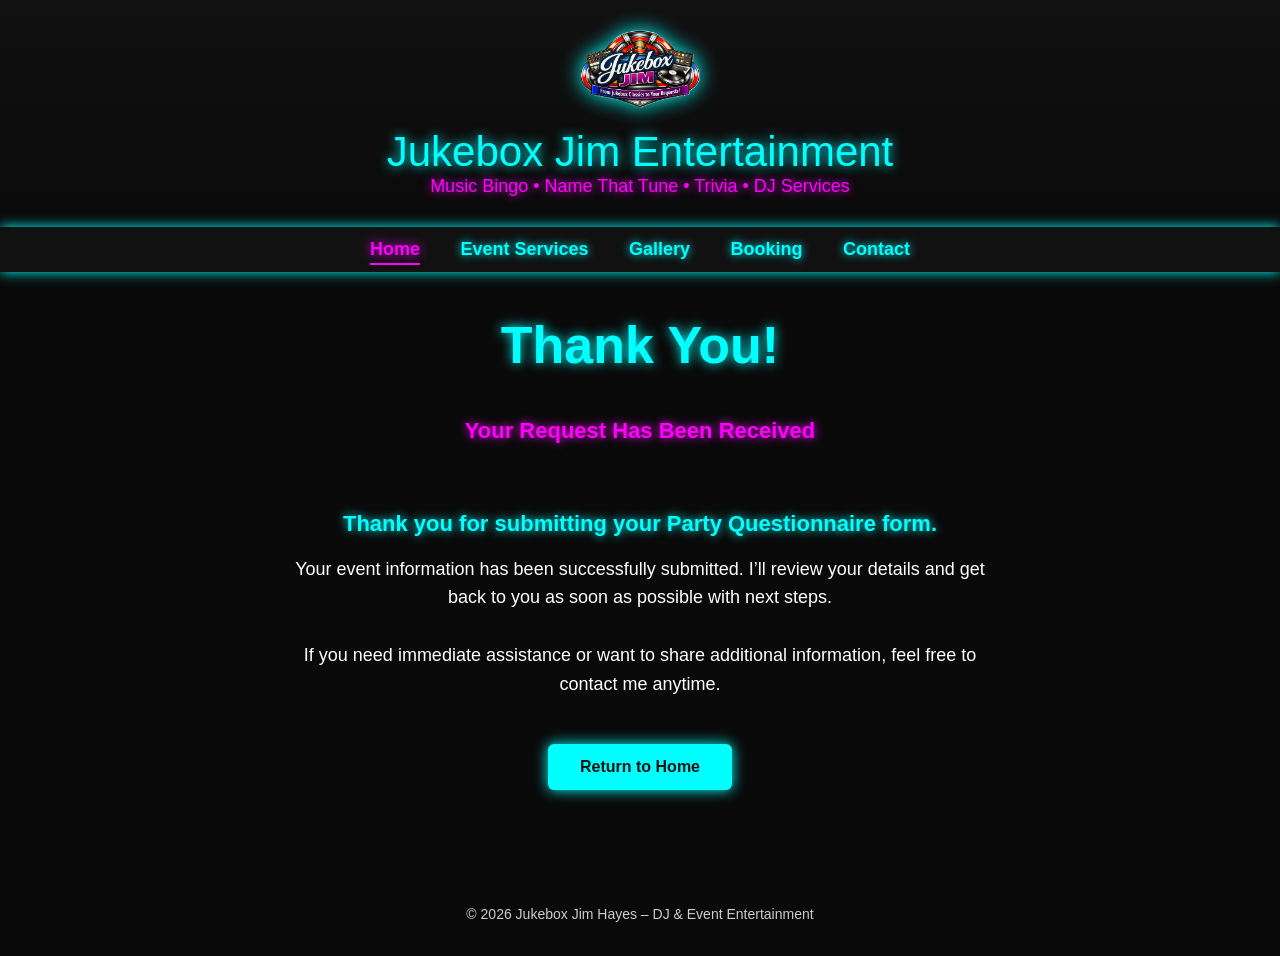
<file: party-thankyou.html>
<!DOCTYPE html>
<html lang="en">
<head>
    <meta charset="UTF-8">
    <title>Thank You – Jukebox Jim Entertainment</title>
    <meta name="viewport" content="width=device-width, initial-scale=1.0">
	<meta name="description" content="Thank you for submitting your Party Questionnaire form. Your event information has been received and will be reviewed shortly.">
	<link rel="icon" type="image/png" href="jukebox-jim-front-white.png">
    <link rel="stylesheet" href="style.css">
</head>

<body>

<header class="brand-header">
    <div class="brand-bar">
        <img src="jukebox-jim-front-white.png" alt="Jukebox Jim Logo" class="brand-logo">
        <div class="brand-text">
            <div class="brand-title">Jukebox Jim Entertainment</div>
            <div class="brand-tagline">Music Bingo • Name That Tune • Trivia • DJ Services</div>
        </div>
    </div>

</header>



<nav>
    <a href="index.html" class="active">Home</a>
    <a href="events.html">Event Services</a>
    <a href="gallery.html">Gallery</a>
    <a href="book.html">Booking</a>
    <a href="contact.html">Contact</a>
</nav>

<section class="page-title">
	<h1>Thank You!</h1>
    <h2>Your Request Has Been Received</h2>
</section>


<section class="about">
    <h2 style="color:#0ff; text-shadow:0 0 10px #0ff; margin-bottom:10px;">
        Thank you for submitting your Party Questionnaire form.
    </h2>

    <p style="line-height:1.6; font-size:18px; margin-bottom:25px;">
        Your event information has been successfully submitted. I’ll review your details and get back to you as soon as possible with next steps.
        <br><br>
        If you need immediate assistance or want to share additional information, feel free to contact me anytime.
    </p>

    <a class="button" href="index.html" style="margin-top:20px;">
        Return to Home
    </a>
</section>

<footer>
    <p>© 2026 Jukebox Jim Hayes – DJ & Event Entertainment</p>
</footer>

</body>
</html>
</file>
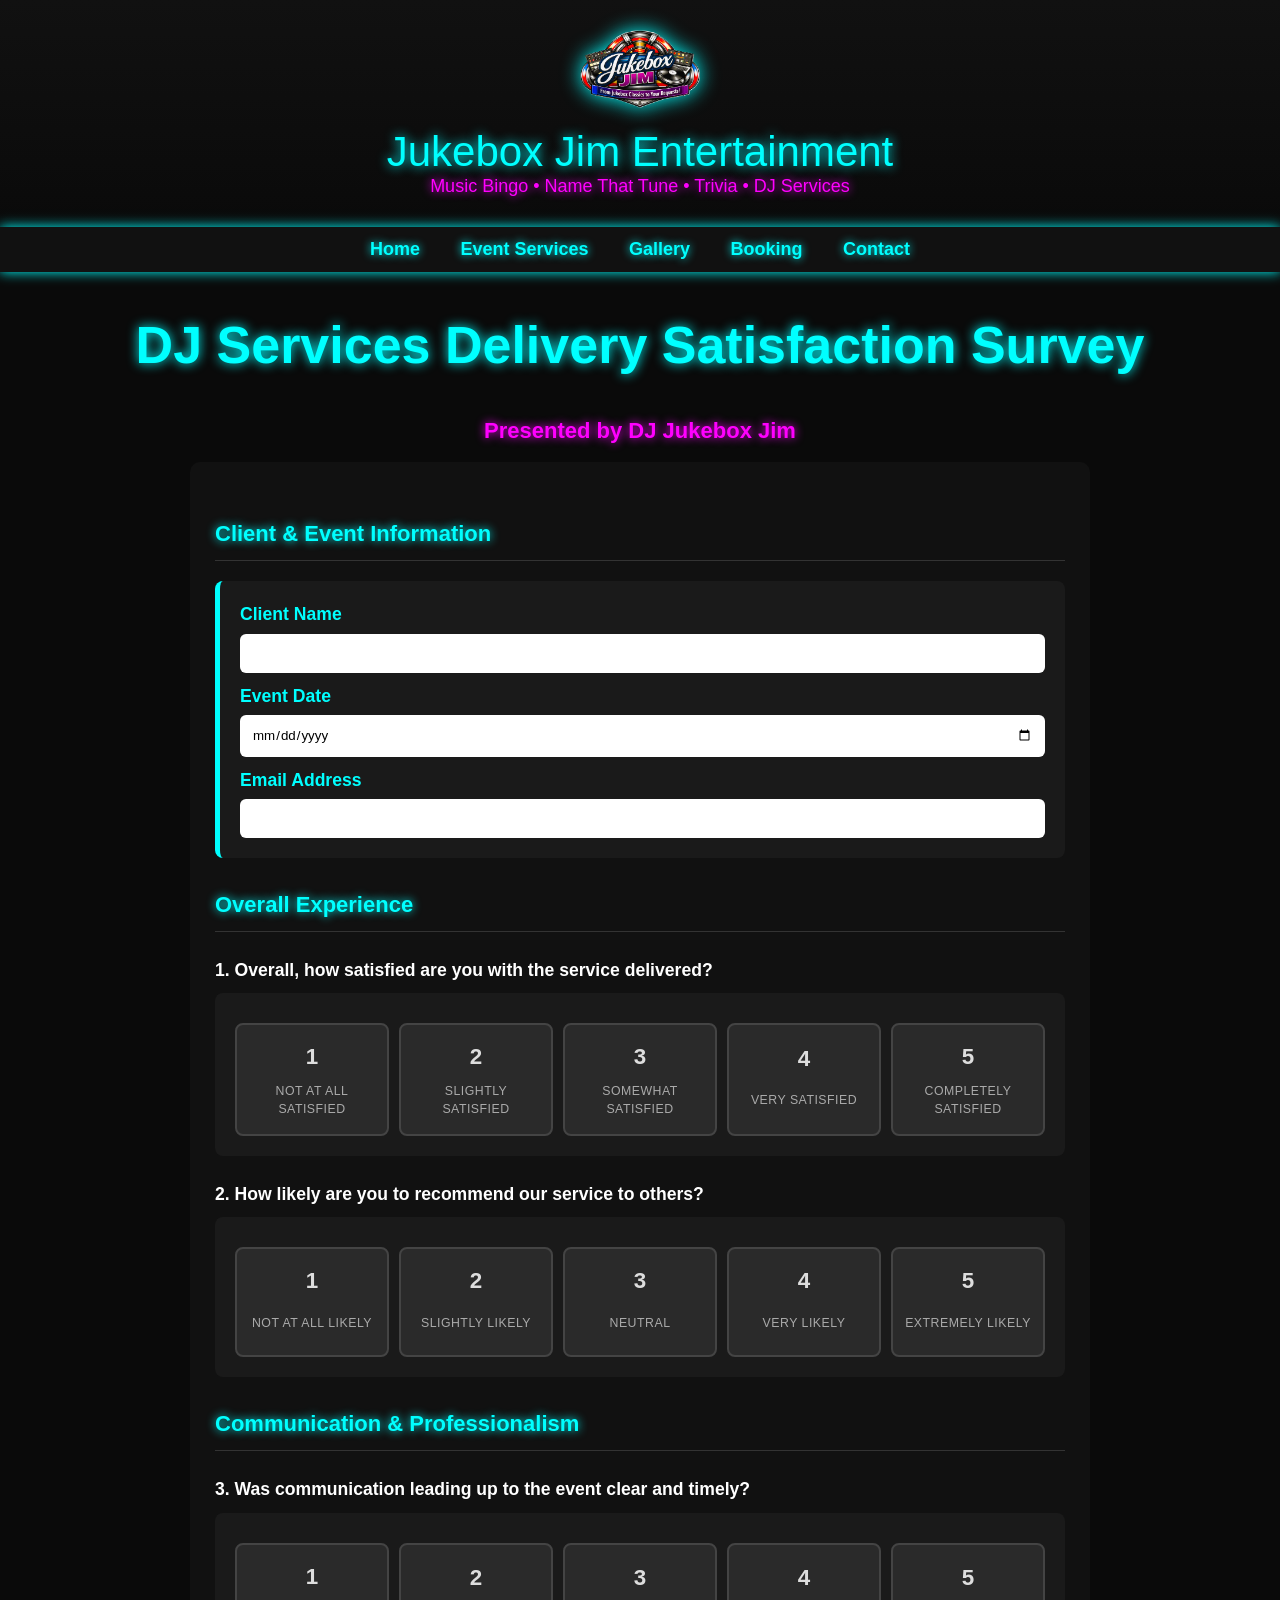
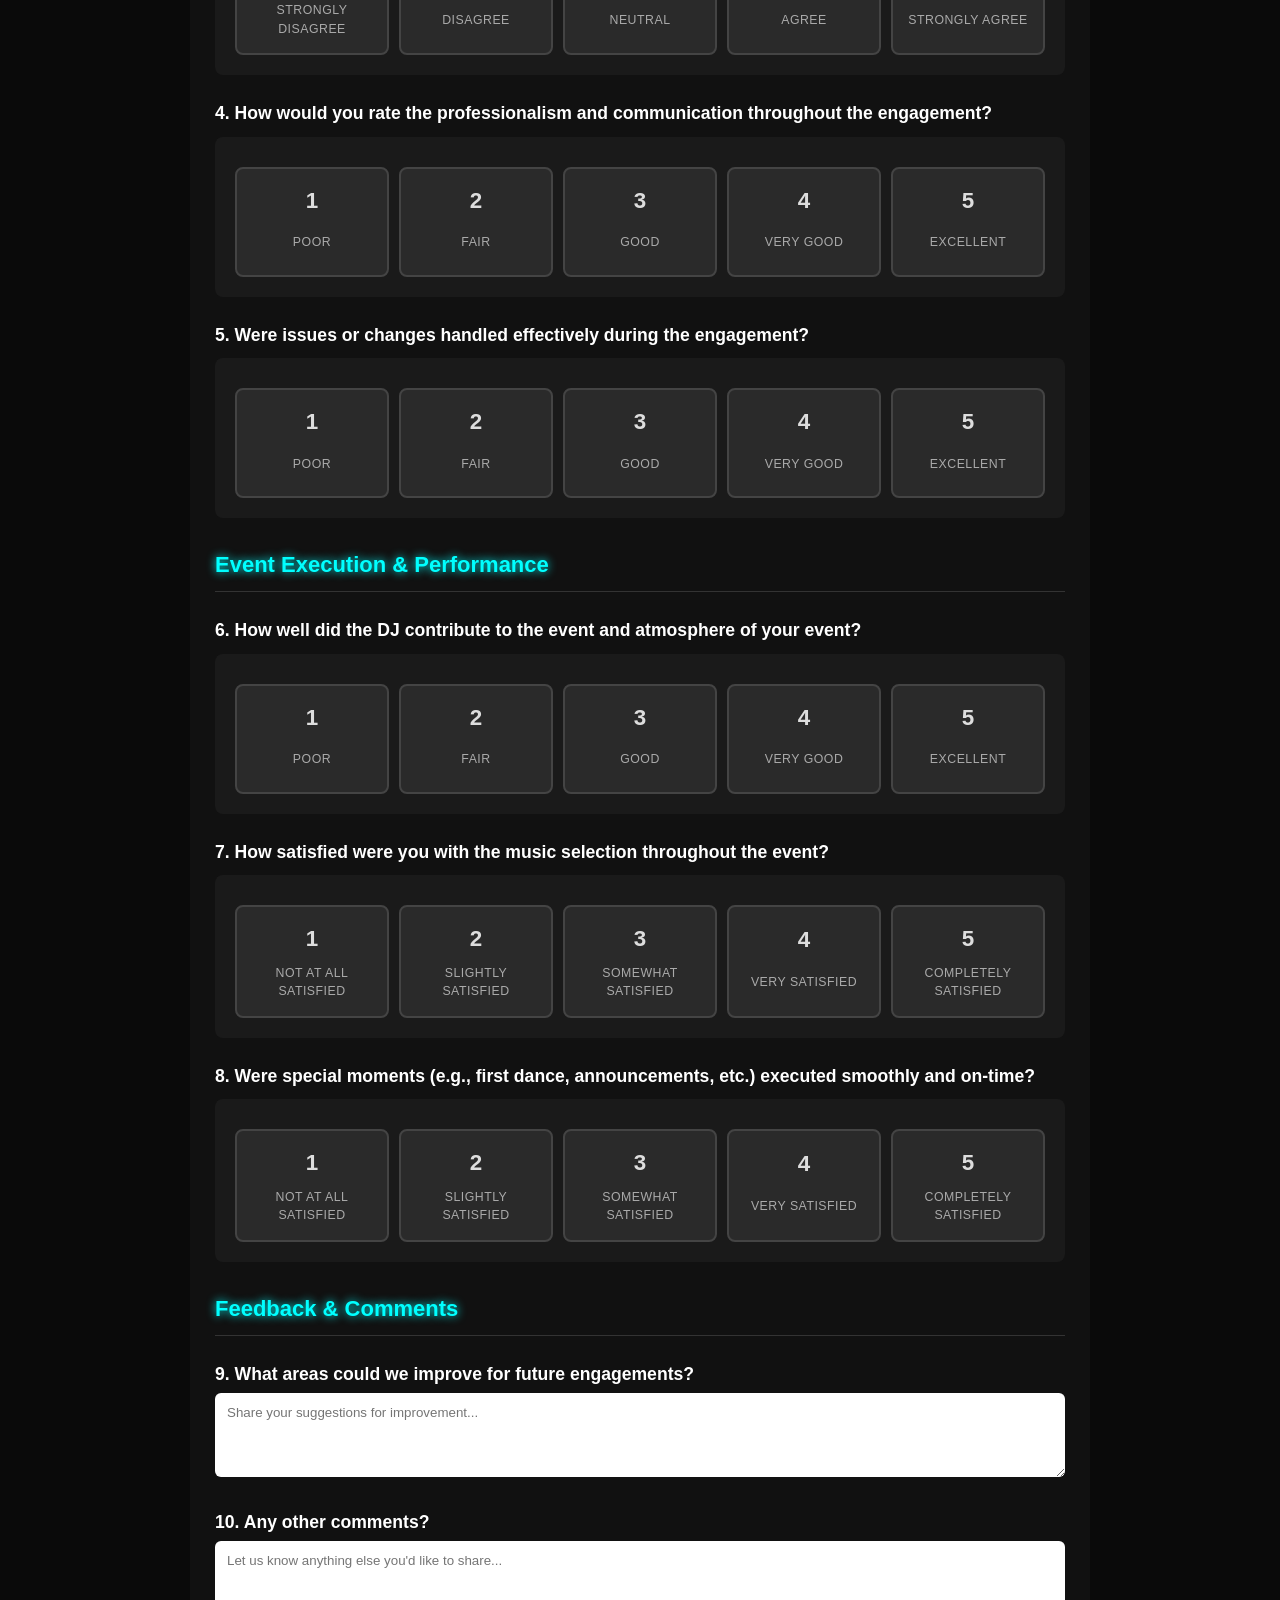
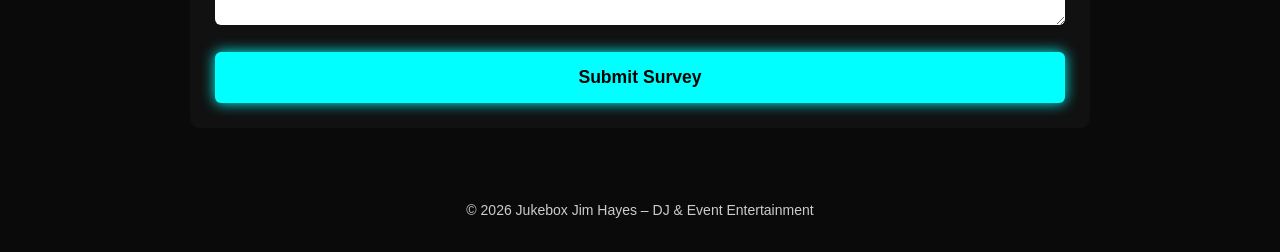
<file: satisfaction_survey.html>
<!DOCTYPE html>
<html lang="en">
<head>
<meta charset="UTF-8">
<title>Client Satisfaction Survey – Jukebox Jim Entertainment</title>
<meta name="viewport" content="width=device-width, initial-scale=1.0">
<link rel="icon" type="image/png" href="jukebox-jim-front-white.png">
<link rel="stylesheet" href="style.css">

<style>
    *, *::before, *::after {
        box-sizing: border-box;
    }

    .questionnaire-container {
        max-width: 900px;
        margin: auto;
        background: #111;
        padding: 25px;
        border-radius: 10px;
        color: #fff;
        line-height: 1.5;
        text-align: left;
    }
    
    .questionnaire-container h2 {
        color: #0ff;
        text-shadow: 0 0 10px #0ff;
        margin-bottom: 20px;
        margin-top: 30px;
        border-bottom: 1px solid #333;
        padding-bottom: 10px;
    }

    .questionnaire-container h3 {
        color: #fff;
        margin-top: 25px;
    }

    label.section-label { 
        font-weight: bold; 
        display: block; 
        margin-top: 25px; 
        font-size: 1.1em;
    }
    
    input[type="text"], input[type="date"], input[type="email"], input[type="number"], textarea, select {
        width: 100%;
        padding: 12px;
        margin-top: 6px;
        border-radius: 6px;
        border: none;
        background: #fff;
        color: #000;
        font-family: inherit;
    }
    
    .button {
        width: 100%;
        padding: 15px;
        margin-top: 40px;
        background: #0ff;
        color: #000;
        font-weight: bold;
        font-size: 1.1em;
        border: none;
        border-radius: 6px;
        cursor: pointer;
        transition: background 0.3s ease, box-shadow 0.3s ease;
    }
    
    .button:hover {
        background: #ff00ff;
        color: #fff;
        box-shadow: 0 0 14px #ff00ff;
    }

    .hero-details {
        background: #1a1a1a;
        padding: 20px;
        border-radius: 8px;
        border-left: 5px solid #0ff;
        margin-bottom: 25px;
        margin-top: 10px;
    }
    
    .hero-details label {
        color: #0ff;
        font-size: 1.1em;
        margin-top: 10px;
        display: block;
        font-weight: bold;
    }
    .hero-details label:first-child {
        margin-top: 0;
    }

    /* --- ENHANCED RATING SCALE STYLES --- */
    .scale-group {
        background: #1a1a1a;
        padding: 20px;
        border-radius: 8px;
        margin-top: 10px;
    }

    .scale-options {
        display: flex;
        justify-content: space-between;
        gap: 10px;
        margin-top: 10px;
        flex-wrap: wrap; /* Allows wrapping on small screens */
    }

    .custom-radio {
        flex: 1;
        min-width: 100px;
        cursor: pointer;
    }

    /* Hide the default radio bullet */
    .custom-radio input[type="radio"] {
        display: none;
    }

    /* The stylized card */
    .custom-radio .radio-text {
        display: flex;
        flex-direction: column;
        align-items: center;
        justify-content: center;
        padding: 15px 10px;
        background: #2a2a2a;
        border: 2px solid #444;
        border-radius: 8px;
        transition: all 0.3s ease;
        height: 100%;
        text-align: center;
        font-size: 1.4em;
        font-weight: bold;
        color: #ddd;
    }

    /* The descriptive text under the number */
    .custom-radio .label-desc {
        font-size: 0.55em;
        font-weight: normal;
        margin-top: 8px;
        color: #aaa;
        min-height: 2.8em; /* Keeps heights uniform even if blank */
        display: flex;
        align-items: center;
        text-transform: uppercase;
        letter-spacing: 0.5px;
    }

    /* Hover effect */
    .custom-radio:hover .radio-text {
        border-color: #0ff;
        background: #333;
    }

    /* Selected state */
    .custom-radio input[type="radio"]:checked + .radio-text {
        background: #0ff;
        color: #000;
        border-color: #0ff;
        box-shadow: 0 0 15px rgba(0, 255, 255, 0.4);
    }

    /* Change description text color when selected */
    .custom-radio input[type="radio"]:checked + .radio-text .label-desc {
        color: #222;
        font-weight: bold;
    }

    /* Mobile adjustments for the scales */
    @media (max-width: 600px) {
        .custom-radio {
            min-width: 100%; /* Stack vertically on phones */
        }
        .custom-radio .label-desc {
            min-height: auto;
        }
        .custom-radio .radio-text {
            flex-direction: row;
            justify-content: flex-start;
            padding: 15px 20px;
            gap: 15px;
        }
        .custom-radio .label-desc {
            margin-top: 0;
            font-size: 0.65em;
        }
    }
</style>

<script>
// Auto-save all fields
document.addEventListener("DOMContentLoaded", () => {
    const fields = document.querySelectorAll("input, textarea, select");

    fields.forEach(field => {
        if (field.type === "radio") {
            const saved = localStorage.getItem(field.name);
            if (saved === field.value) field.checked = true;
            
            field.addEventListener("change", () => {
                if (field.checked) {
                    localStorage.setItem(field.name, field.value);
                }
            });
        } else if (field.type === "checkbox") {
            const saved = localStorage.getItem(field.name);
            if (saved === "true") field.checked = true;
            
            field.addEventListener("change", () => {
                localStorage.setItem(field.name, field.checked);
            });
        } else {
            const saved = localStorage.getItem(field.name);
            if (saved) field.value = saved;

            field.addEventListener("input", () => {
                localStorage.setItem(field.name, field.value);
            });
        }
    });
});
</script>

</head>
<body>

<header class="brand-header">
    <div class="brand-bar">
        <img src="jukebox-jim-front-white.png" class="brand-logo" alt="Jukebox Jim Logo">
        <div class="brand-text">
            <div class="brand-title">Jukebox Jim Entertainment</div>
            <div class="brand-tagline">Music Bingo • Name That Tune • Trivia • DJ Services</div>
        </div>
    </div>
</header>

<nav>
    <a href="index.html">Home</a>
    <a href="events.html">Event Services</a>
    <a href="gallery.html">Gallery</a>
    <a href="book.html">Booking</a>
    <a href="contact.html">Contact</a>
</nav>

<section class="page-title">
    <h1>DJ Services Delivery Satisfaction Survey</h1>
    <h2>Presented by DJ Jukebox Jim</h2>
</section>

<section class="questionnaire-container">

<form action="https://formsubmit.co/DJ.Jukebox.Jim.Music@gmail.com" method="POST">

<input type="hidden" name="_captcha" value="false">
<input type="hidden" name="_next" value="https://djjukeboxjimmusic.github.io/jukebox-jim-contact/survey-thankyou.html">

<h2>Client & Event Information</h2>

<div class="hero-details">
    <label>Client Name</label>
    <input type="text" name="client_name" required>

    <label>Event Date</label>
    <input type="date" name="event_date" required>

    <label>Email Address</label>
    <input type="email" name="client_email" required>
</div>

<h2>Overall Experience</h2>

<label class="section-label">1. Overall, how satisfied are you with the service delivered?</label>
<div class="scale-group">
    <div class="scale-options">
        <label class="custom-radio">
            <input type="radio" name="overall_satisfaction" value="1" required>
            <span class="radio-text">1<span class="label-desc">Not at all satisfied</span></span>
        </label>
        <label class="custom-radio">
            <input type="radio" name="overall_satisfaction" value="2">
            <span class="radio-text">2<span class="label-desc">Slightly satisfied</span></span>
        </label>
        <label class="custom-radio">
            <input type="radio" name="overall_satisfaction" value="3">
            <span class="radio-text">3<span class="label-desc">Somewhat satisfied</span></span>
        </label>
        <label class="custom-radio">
            <input type="radio" name="overall_satisfaction" value="4">
            <span class="radio-text">4<span class="label-desc">Very satisfied</span></span>
        </label>
        <label class="custom-radio">
            <input type="radio" name="overall_satisfaction" value="5">
            <span class="radio-text">5<span class="label-desc">Completely satisfied</span></span>
        </label>
    </div>
</div>

<label class="section-label">2. How likely are you to recommend our service to others?</label>
<div class="scale-group">
    <div class="scale-options">
        <label class="custom-radio">
            <input type="radio" name="recommend_likelihood" value="1" required>
            <span class="radio-text">1<span class="label-desc">Not at all likely</span></span>
        </label>
        <label class="custom-radio">
            <input type="radio" name="recommend_likelihood" value="2">
            <span class="radio-text">2<span class="label-desc">Slightly likely</span></span>
        </label>
        <label class="custom-radio">
            <input type="radio" name="recommend_likelihood" value="3">
            <span class="radio-text">3<span class="label-desc">Neutral</span></span>
        </label>
        <label class="custom-radio">
            <input type="radio" name="recommend_likelihood" value="4">
            <span class="radio-text">4<span class="label-desc">Very likely</span></span>
        </label>
        <label class="custom-radio">
            <input type="radio" name="recommend_likelihood" value="5">
            <span class="radio-text">5<span class="label-desc">Extremely likely</span></span>
        </label>
    </div>
</div>

<h2>Communication & Professionalism</h2>

<label class="section-label">3. Was communication leading up to the event clear and timely?</label>
<div class="scale-group">
    <div class="scale-options">
        <label class="custom-radio">
            <input type="radio" name="communication_timely" value="1" required>
            <span class="radio-text">1<span class="label-desc">Strongly Disagree</span></span>
        </label>
        <label class="custom-radio">
            <input type="radio" name="communication_timely" value="2">
            <span class="radio-text">2<span class="label-desc">Disagree</span></span>
        </label>
        <label class="custom-radio">
            <input type="radio" name="communication_timely" value="3">
            <span class="radio-text">3<span class="label-desc">Neutral</span></span>
        </label>
        <label class="custom-radio">
            <input type="radio" name="communication_timely" value="4">
            <span class="radio-text">4<span class="label-desc">Agree</span></span>
        </label>
        <label class="custom-radio">
            <input type="radio" name="communication_timely" value="5">
            <span class="radio-text">5<span class="label-desc">Strongly Agree</span></span>
        </label>
    </div>
</div>

<label class="section-label">4. How would you rate the professionalism and communication throughout the engagement?</label>
<div class="scale-group">
    <div class="scale-options">
        <label class="custom-radio">
            <input type="radio" name="professionalism_rating" value="1" required>
            <span class="radio-text">1<span class="label-desc">Poor</span></span>
        </label>
        <label class="custom-radio">
            <input type="radio" name="professionalism_rating" value="2">
            <span class="radio-text">2<span class="label-desc">Fair</span></span>
        </label>
        <label class="custom-radio">
            <input type="radio" name="professionalism_rating" value="3">
            <span class="radio-text">3<span class="label-desc">Good</span></span>
        </label>
        <label class="custom-radio">
            <input type="radio" name="professionalism_rating" value="4">
            <span class="radio-text">4<span class="label-desc">Very Good</span></span>
        </label>
        <label class="custom-radio">
            <input type="radio" name="professionalism_rating" value="5">
            <span class="radio-text">5<span class="label-desc">Excellent</span></span>
        </label>
    </div>
</div>

<label class="section-label">5. Were issues or changes handled effectively during the engagement?</label>
<div class="scale-group">
    <div class="scale-options">
        <label class="custom-radio">
            <input type="radio" name="issues_handled" value="1" required>
            <span class="radio-text">1<span class="label-desc">Poor</span></span>
        </label>
        <label class="custom-radio">
            <input type="radio" name="issues_handled" value="2">
            <span class="radio-text">2<span class="label-desc">Fair</span></span>
        </label>
        <label class="custom-radio">
            <input type="radio" name="issues_handled" value="3">
            <span class="radio-text">3<span class="label-desc">Good</span></span>
        </label>
        <label class="custom-radio">
            <input type="radio" name="issues_handled" value="4">
            <span class="radio-text">4<span class="label-desc">Very Good</span></span>
        </label>
        <label class="custom-radio">
            <input type="radio" name="issues_handled" value="5">
            <span class="radio-text">5<span class="label-desc">Excellent</span></span>
        </label>
    </div>
</div>

<h2>Event Execution & Performance</h2>

<label class="section-label">6. How well did the DJ contribute to the event and atmosphere of your event?</label>
<div class="scale-group">
    <div class="scale-options">
        <label class="custom-radio">
            <input type="radio" name="atmosphere_contribution" value="1" required>
            <span class="radio-text">1<span class="label-desc">Poor</span></span>
        </label>
        <label class="custom-radio">
            <input type="radio" name="atmosphere_contribution" value="2">
            <span class="radio-text">2<span class="label-desc">Fair</span></span>
        </label>
        <label class="custom-radio">
            <input type="radio" name="atmosphere_contribution" value="3">
            <span class="radio-text">3<span class="label-desc">Good</span></span>
        </label>
        <label class="custom-radio">
            <input type="radio" name="atmosphere_contribution" value="4">
            <span class="radio-text">4<span class="label-desc">Very Good</span></span>
        </label>
        <label class="custom-radio">
            <input type="radio" name="atmosphere_contribution" value="5">
            <span class="radio-text">5<span class="label-desc">Excellent</span></span>
        </label>
    </div>
</div>

<label class="section-label">7. How satisfied were you with the music selection throughout the event?</label>
<div class="scale-group">
    <div class="scale-options">
        <label class="custom-radio">
            <input type="radio" name="overall_satisfaction" value="1" required>
            <span class="radio-text">1<span class="label-desc">Not at all satisfied</span></span>
        </label>
        <label class="custom-radio">
            <input type="radio" name="overall_satisfaction" value="2">
            <span class="radio-text">2<span class="label-desc">Slightly satisfied</span></span>
        </label>
        <label class="custom-radio">
            <input type="radio" name="overall_satisfaction" value="3">
            <span class="radio-text">3<span class="label-desc">Somewhat satisfied</span></span>
        </label>
        <label class="custom-radio">
            <input type="radio" name="overall_satisfaction" value="4">
            <span class="radio-text">4<span class="label-desc">Very satisfied</span></span>
        </label>
        <label class="custom-radio">
            <input type="radio" name="overall_satisfaction" value="5">
            <span class="radio-text">5<span class="label-desc">Completely satisfied</span></span>
        </label>
    </div>
</div>

<label class="section-label">8. Were special moments (e.g., first dance, announcements, etc.) executed smoothly and on-time?</label>
<div class="scale-group">
    <div class="scale-options">
        <label class="custom-radio">
            <input type="radio" name="overall_satisfaction" value="1" required>
            <span class="radio-text">1<span class="label-desc">Not at all satisfied</span></span>
        </label>
        <label class="custom-radio">
            <input type="radio" name="overall_satisfaction" value="2">
            <span class="radio-text">2<span class="label-desc">Slightly satisfied</span></span>
        </label>
        <label class="custom-radio">
            <input type="radio" name="overall_satisfaction" value="3">
            <span class="radio-text">3<span class="label-desc">Somewhat satisfied</span></span>
        </label>
        <label class="custom-radio">
            <input type="radio" name="overall_satisfaction" value="4">
            <span class="radio-text">4<span class="label-desc">Very satisfied</span></span>
        </label>
        <label class="custom-radio">
            <input type="radio" name="overall_satisfaction" value="5">
            <span class="radio-text">5<span class="label-desc">Completely satisfied</span></span>
        </label>
    </div>
</div>

<h2>Feedback & Comments</h2>

<label class="section-label">9. What areas could we improve for future engagements?</label>
<textarea name="areas_to_improve" rows="4" placeholder="Share your suggestions for improvement..."></textarea>

<label class="section-label">10. Any other comments?</label>
<textarea name="other_comments" rows="4" placeholder="Let us know anything else you'd like to share..."></textarea>

<button class="button" type="submit" style="display:block; margin:20px auto 0;">Submit Survey</button>

</form>
</section>

<footer>
    <p>© 2026 Jukebox Jim Hayes – DJ & Event Entertainment</p>
</footer>

</body>
</html>
</file>
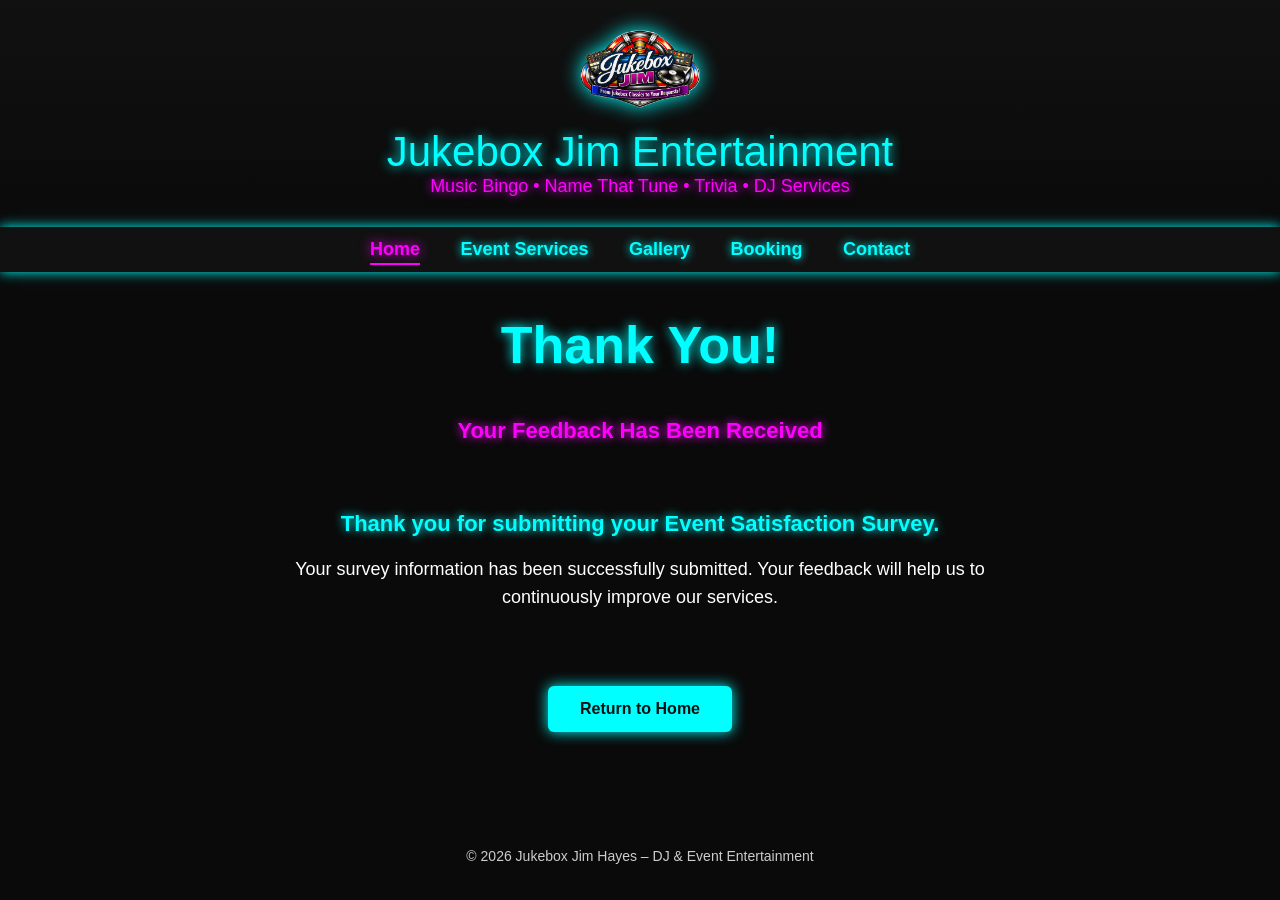
<file: survey-thankyou.html>
<!DOCTYPE html>
<html lang="en">
<head>
    <meta charset="UTF-8">
    <title>Thank You – Jukebox Jim Entertainment</title>
    <meta name="viewport" content="width=device-width, initial-scale=1.0">
	<meta name="description" content="Thank you for submitting your Event Satisfaction Survey.">
	<link rel="icon" type="image/png" href="jukebox-jim-front-white.png">
    <link rel="stylesheet" href="style.css">
</head>

<body>

<header class="brand-header">
    <div class="brand-bar">
        <img src="jukebox-jim-front-white.png" alt="Jukebox Jim Logo" class="brand-logo">
        <div class="brand-text">
            <div class="brand-title">Jukebox Jim Entertainment</div>
            <div class="brand-tagline">Music Bingo • Name That Tune • Trivia • DJ Services</div>
        </div>
    </div>

</header>



<nav>
    <a href="index.html" class="active">Home</a>
    <a href="events.html">Event Services</a>
    <a href="gallery.html">Gallery</a>
    <a href="book.html">Booking</a>
    <a href="contact.html">Contact</a>
</nav>

<section class="page-title">
	<h1>Thank You!</h1>
    <h2>Your Feedback Has Been Received</h2>
</section>


<section class="about">
    <h2 style="color:#0ff; text-shadow:0 0 10px #0ff; margin-bottom:10px;">
        Thank you for submitting your Event Satisfaction Survey.
    </h2>

    <p style="line-height:1.6; font-size:18px; margin-bottom:25px;">
        Your survey information has been successfully submitted. Your feedback will help us to continuously improve our services.
        <br><br>
    </p>

    <a class="button" href="index.html" style="margin-top:20px;">
        Return to Home
    </a>
</section>

<footer>
    <p>© 2026 Jukebox Jim Hayes – DJ & Event Entertainment</p>
</footer>

</body>
</html>
</file>
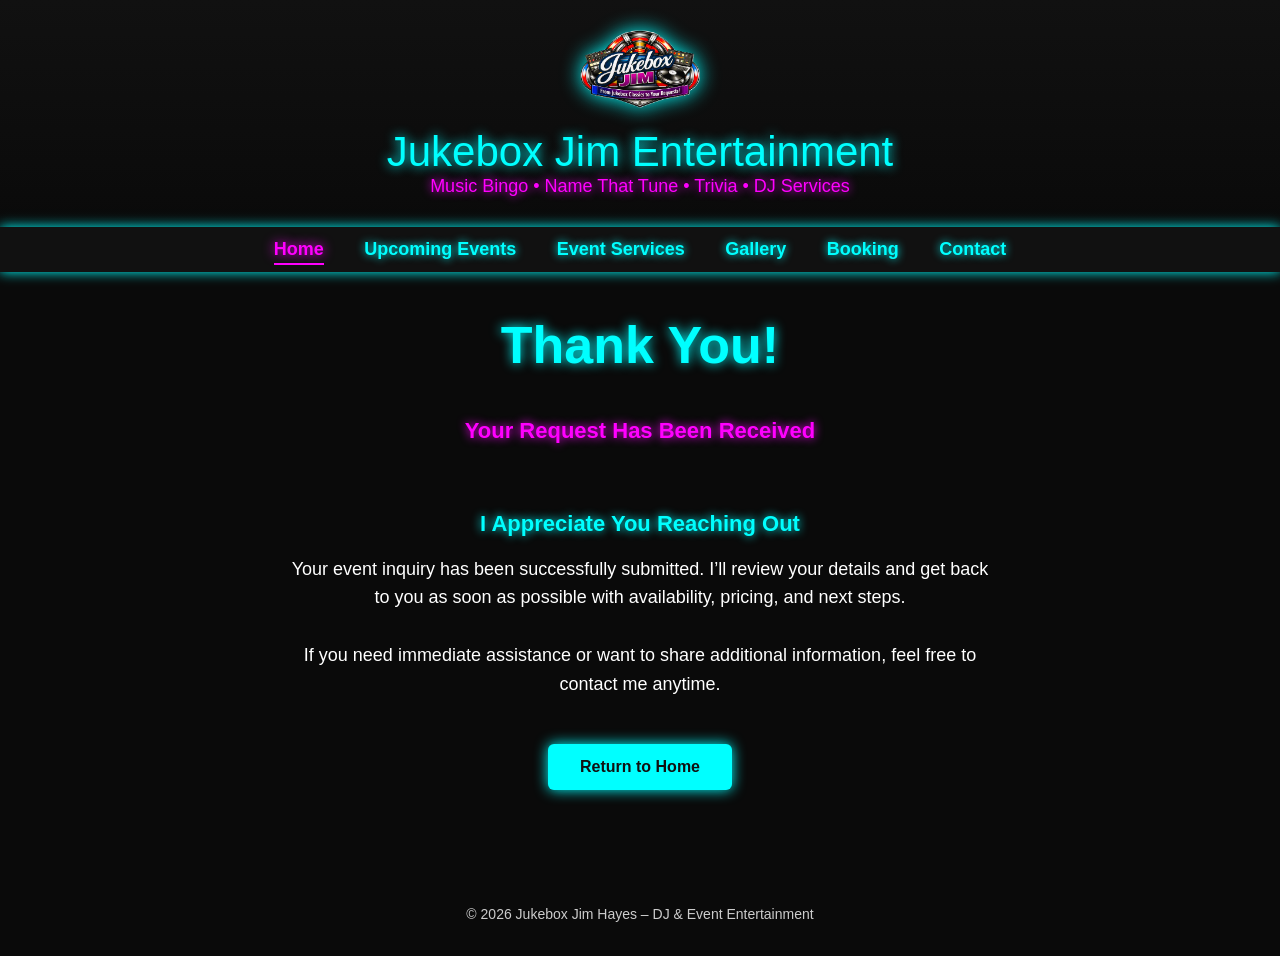
<file: thankyou.html>
<!DOCTYPE html>
<html lang="en">
<head>
    <meta charset="UTF-8">
    <title>Thank You – Jukebox Jim Entertainment</title>
    <meta name="viewport" content="width=device-width, initial-scale=1.0">
	<meta name="description" content="Thank you for contacting Jukebox Jim. Your event request has been received and will be reviewed shortly.">
	<link rel="icon" type="image/png" href="jukebox-jim-front-white.png">
    <link rel="stylesheet" href="style.css">
</head>

<body>

<header class="brand-header">
    <div class="brand-bar">
        <img src="jukebox-jim-front-white.png" alt="Jukebox Jim Logo" class="brand-logo">
        <div class="brand-text">
            <div class="brand-title">Jukebox Jim Entertainment</div>
            <div class="brand-tagline">Music Bingo • Name That Tune • Trivia • DJ Services</div>
        </div>
    </div>

</header>



<nav>
    <a href="index.html" class="active">Home</a>
	<a href="upcoming_events.html">Upcoming Events</a>
    <a href="events.html">Event Services</a>
    <a href="gallery.html">Gallery</a>
    <a href="book.html">Booking</a>
    <a href="contact.html">Contact</a>
</nav>

<section class="page-title">
	<h1>Thank You!</h1>
    <h2>Your Request Has Been Received</h2>
</section>


<section class="about">
    <h2 style="color:#0ff; text-shadow:0 0 10px #0ff; margin-bottom:10px;">
        I Appreciate You Reaching Out
    </h2>

    <p style="line-height:1.6; font-size:18px; margin-bottom:25px;">
        Your event inquiry has been successfully submitted. I’ll review your details and get back to you as soon as possible with availability, pricing, and next steps.
        <br><br>
        If you need immediate assistance or want to share additional information, feel free to contact me anytime.
    </p>

    <a class="button" href="index.html" style="margin-top:20px;">
        Return to Home
    </a>
</section>

<footer>
    <p>© 2026 Jukebox Jim Hayes – DJ & Event Entertainment</p>
</footer>

</body>
</html>
</file>
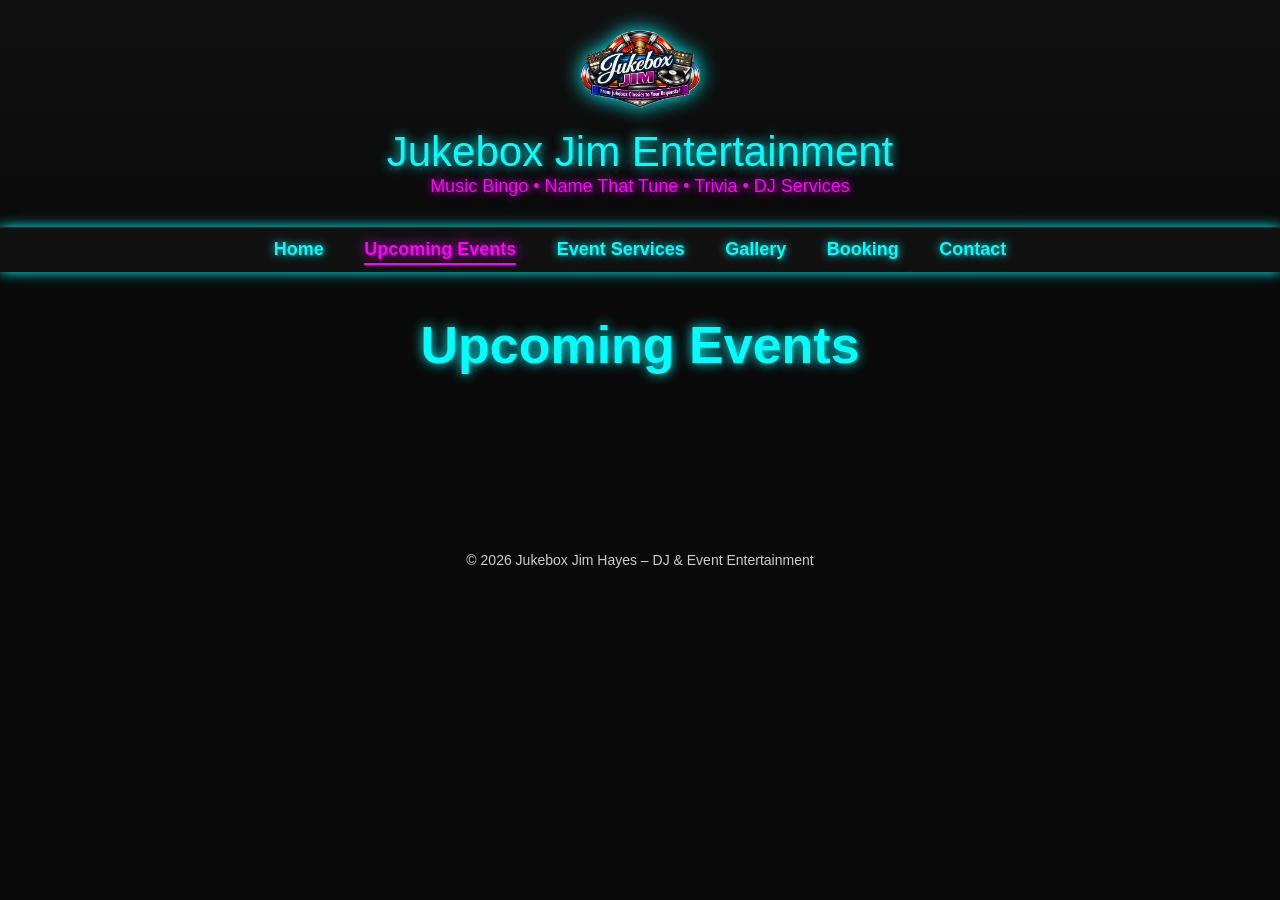
<file: upcoming_events.html>
<!DOCTYPE html>
<html lang="en">
<head>
    <meta charset="UTF-8">
    <meta name="viewport" content="width=device-width, initial-scale=1.0">
	<meta name="description" content="Upcoming DJ Jukebox Jim Events">
    <title>Upcoming Events</title>
	<link rel="icon" type="image/png" href="jukebox-jim-front-white.png">   
	<link rel="stylesheet" href="style.css">
</head>

<body>


<header class="brand-header">
    <div class="brand-bar">
        <img src="jukebox-jim-front-white.png" alt="Jukebox Jim Logo" class="brand-logo">
        <div class="brand-text">
            <div class="brand-title">Jukebox Jim Entertainment</div>
            <div class="brand-tagline">Music Bingo • Name That Tune • Trivia • DJ Services</div>
        </div>
    </div>
</header>


<nav>
    <a href="index.html">Home</a>
	<a href="upcoming_events.html" class="active">Upcoming Events</a>
    <a href="events.html">Event Services</a>
    <a href="gallery.html">Gallery</a>
    <a href="book.html">Booking</a>
    <a href="contact.html">Contact</a>
</nav>

<section class="upcoming events">
  <h1>Upcoming Events</h1>
  <div id="event-grid" class="event-grid"></div>
</section>

<script src="upcoming_events.js"></script>

<footer>
    <p>© 2026 Jukebox Jim Hayes – DJ & Event Entertainment</p>
</footer>

</body>
</html>
</file>
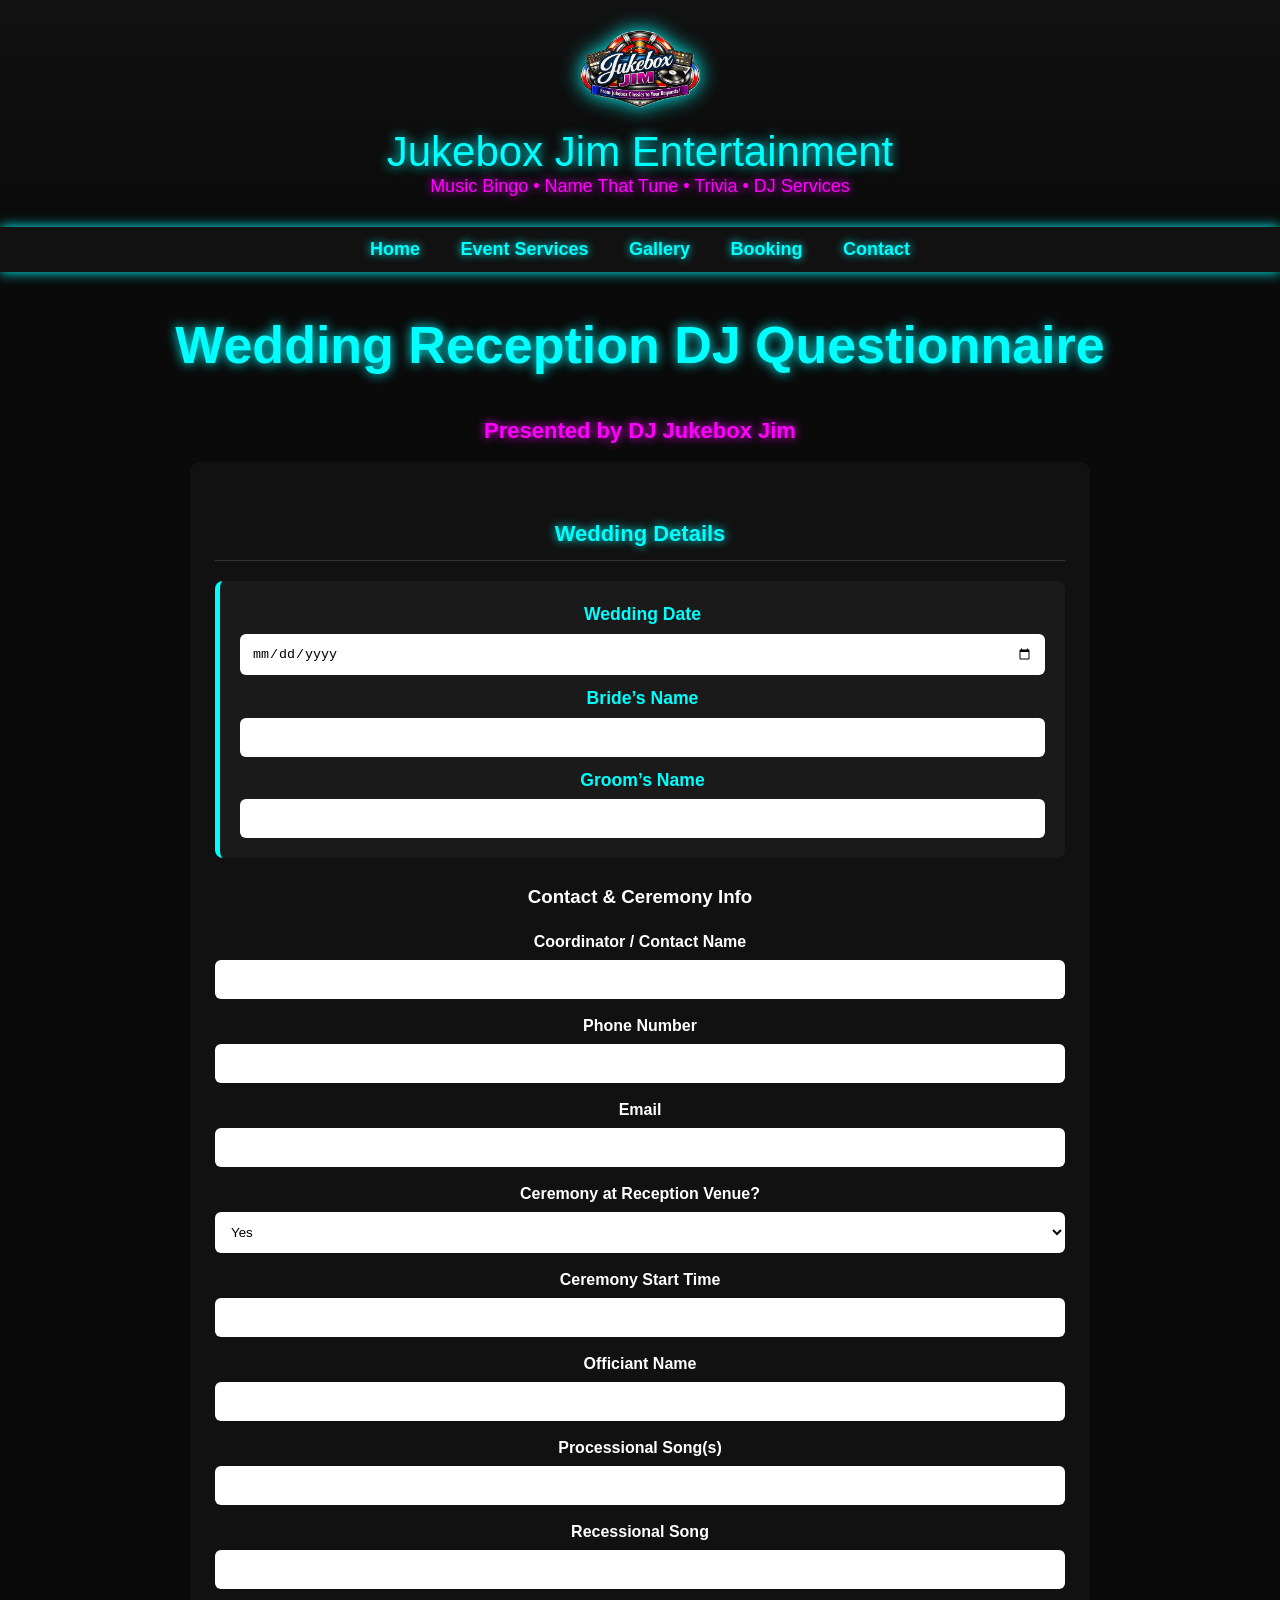
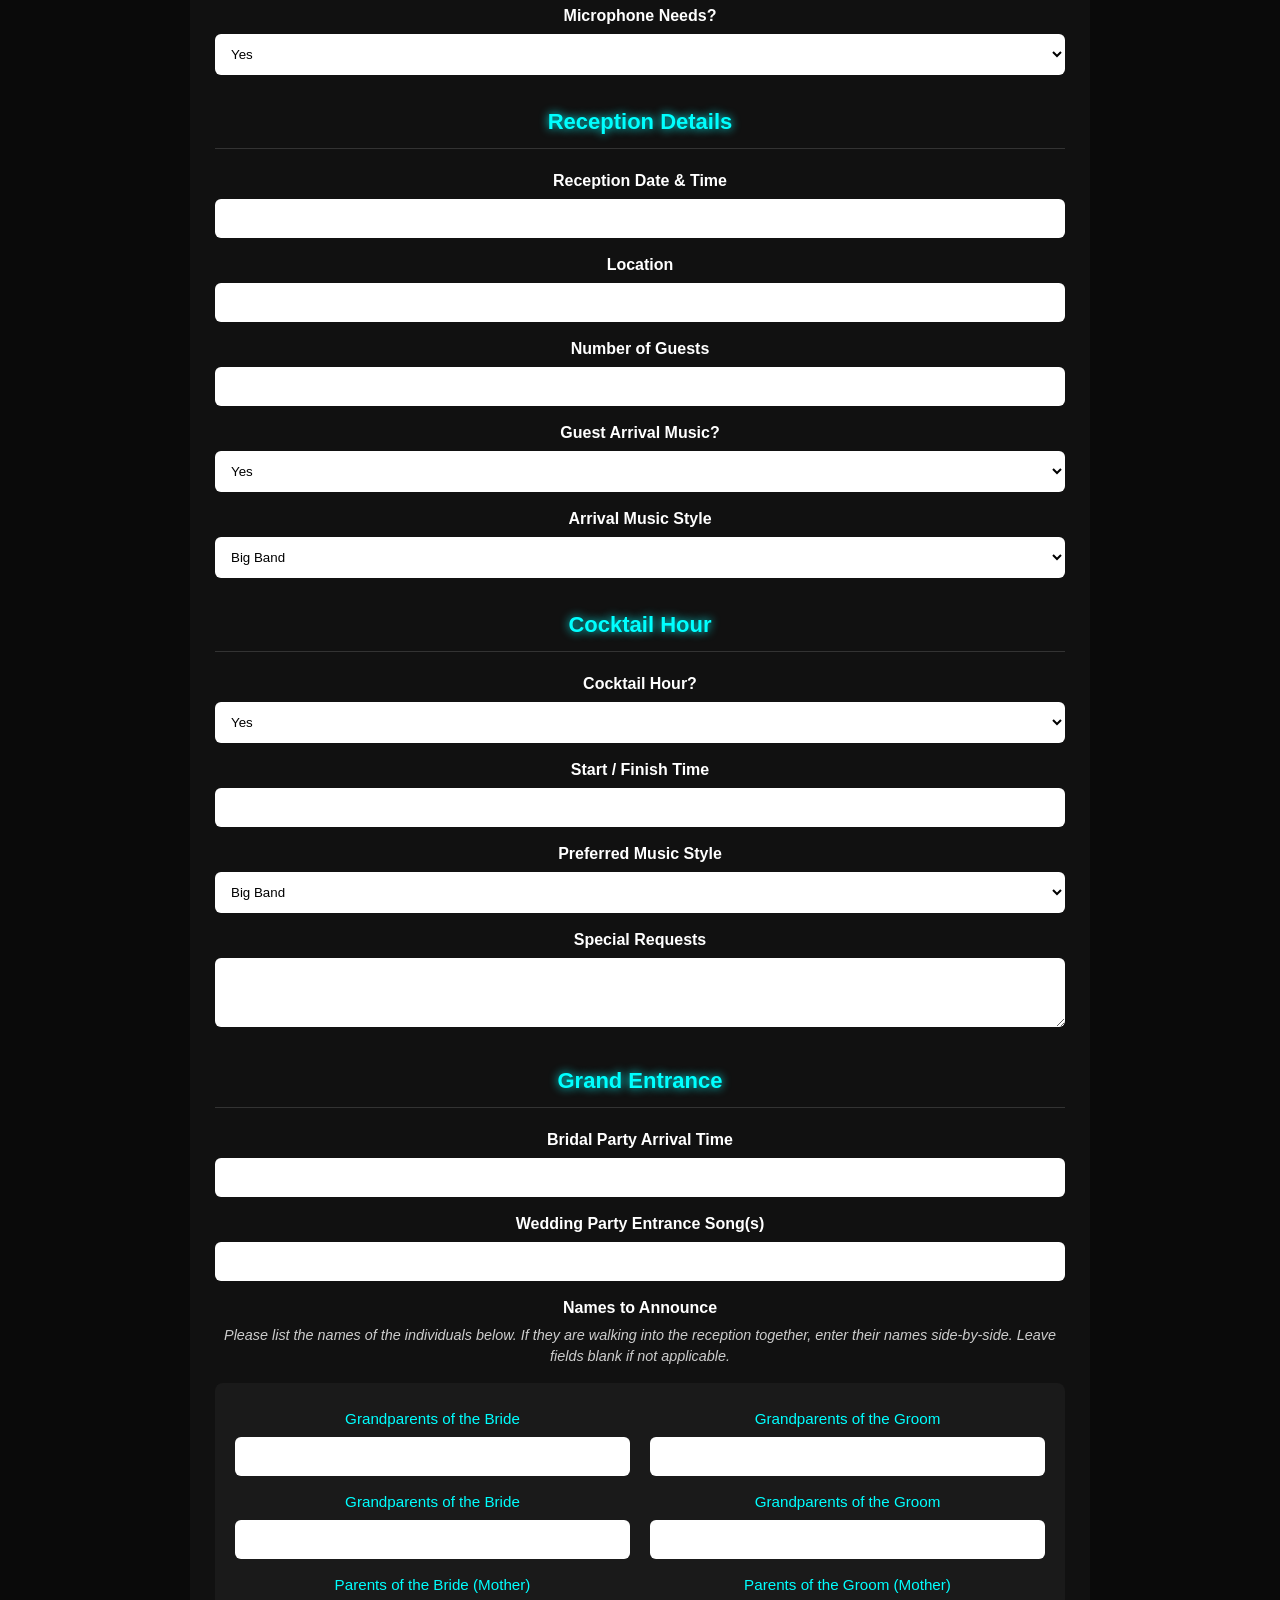
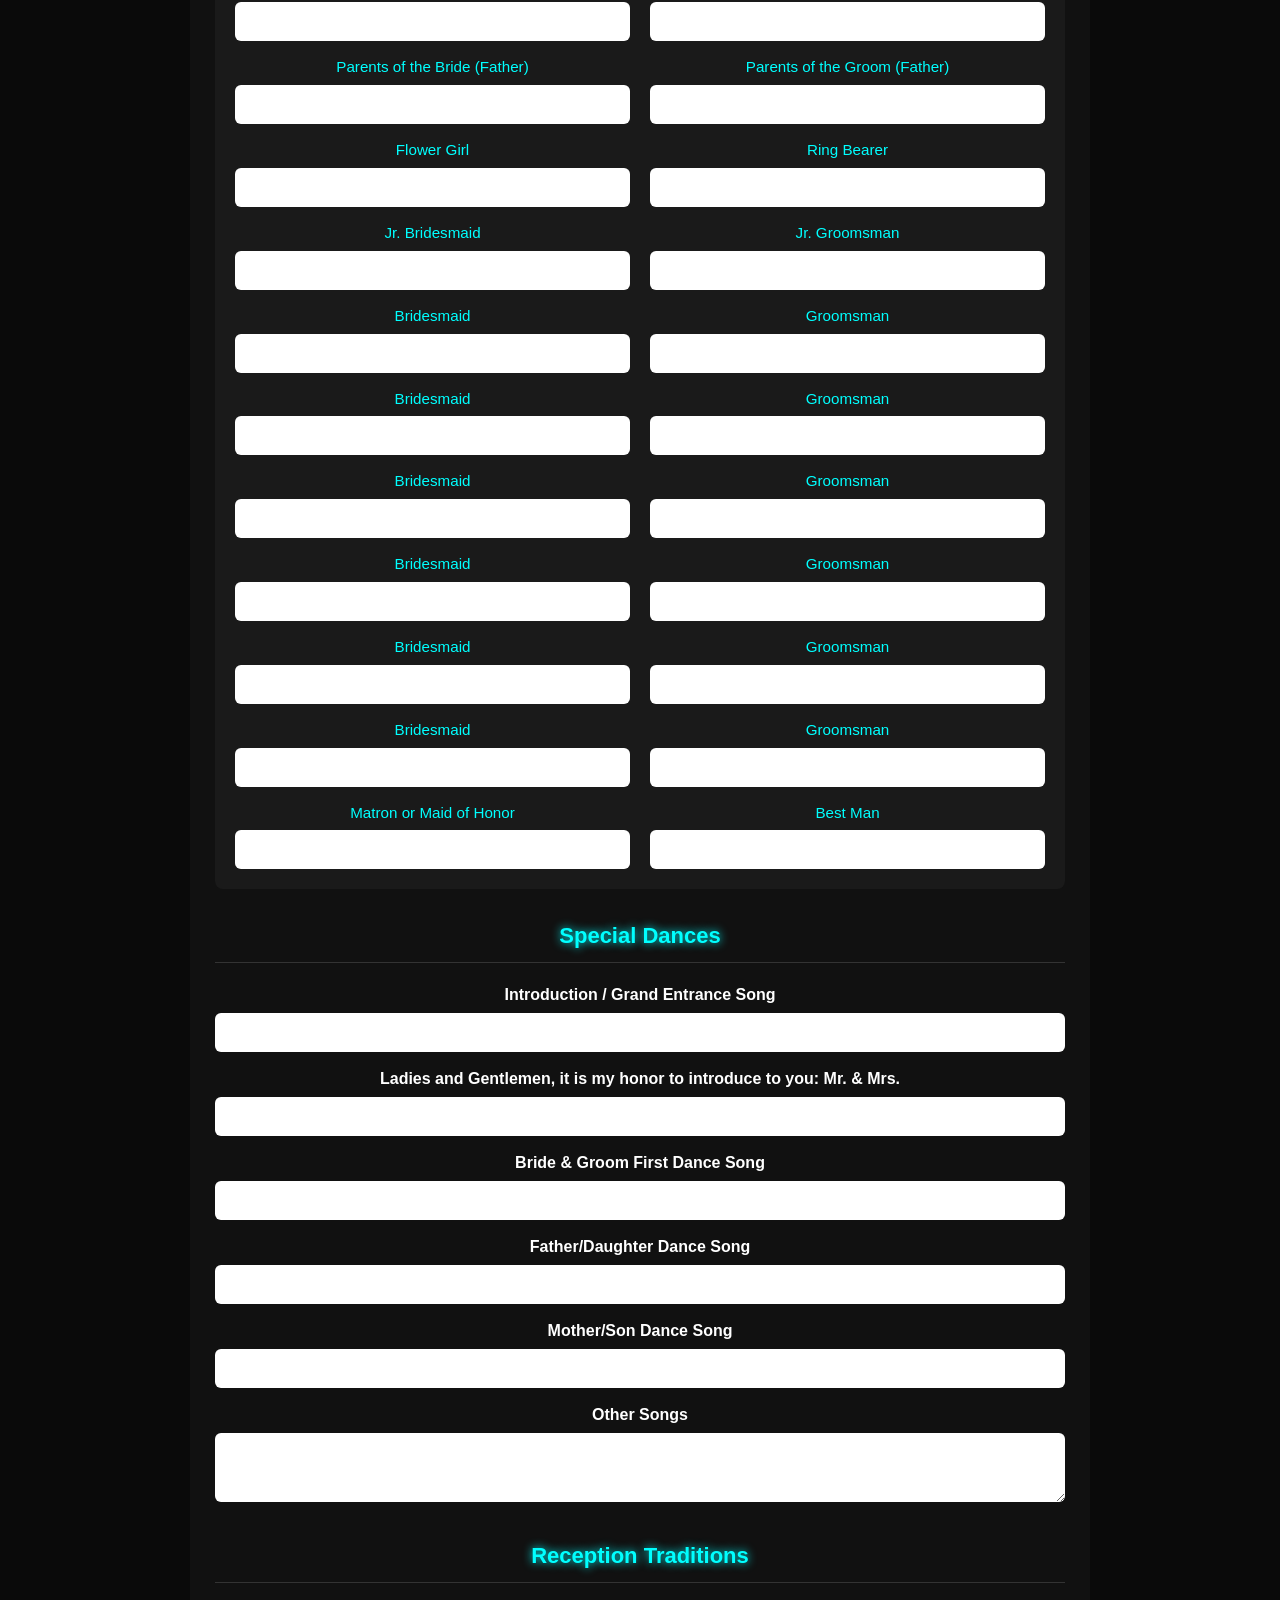
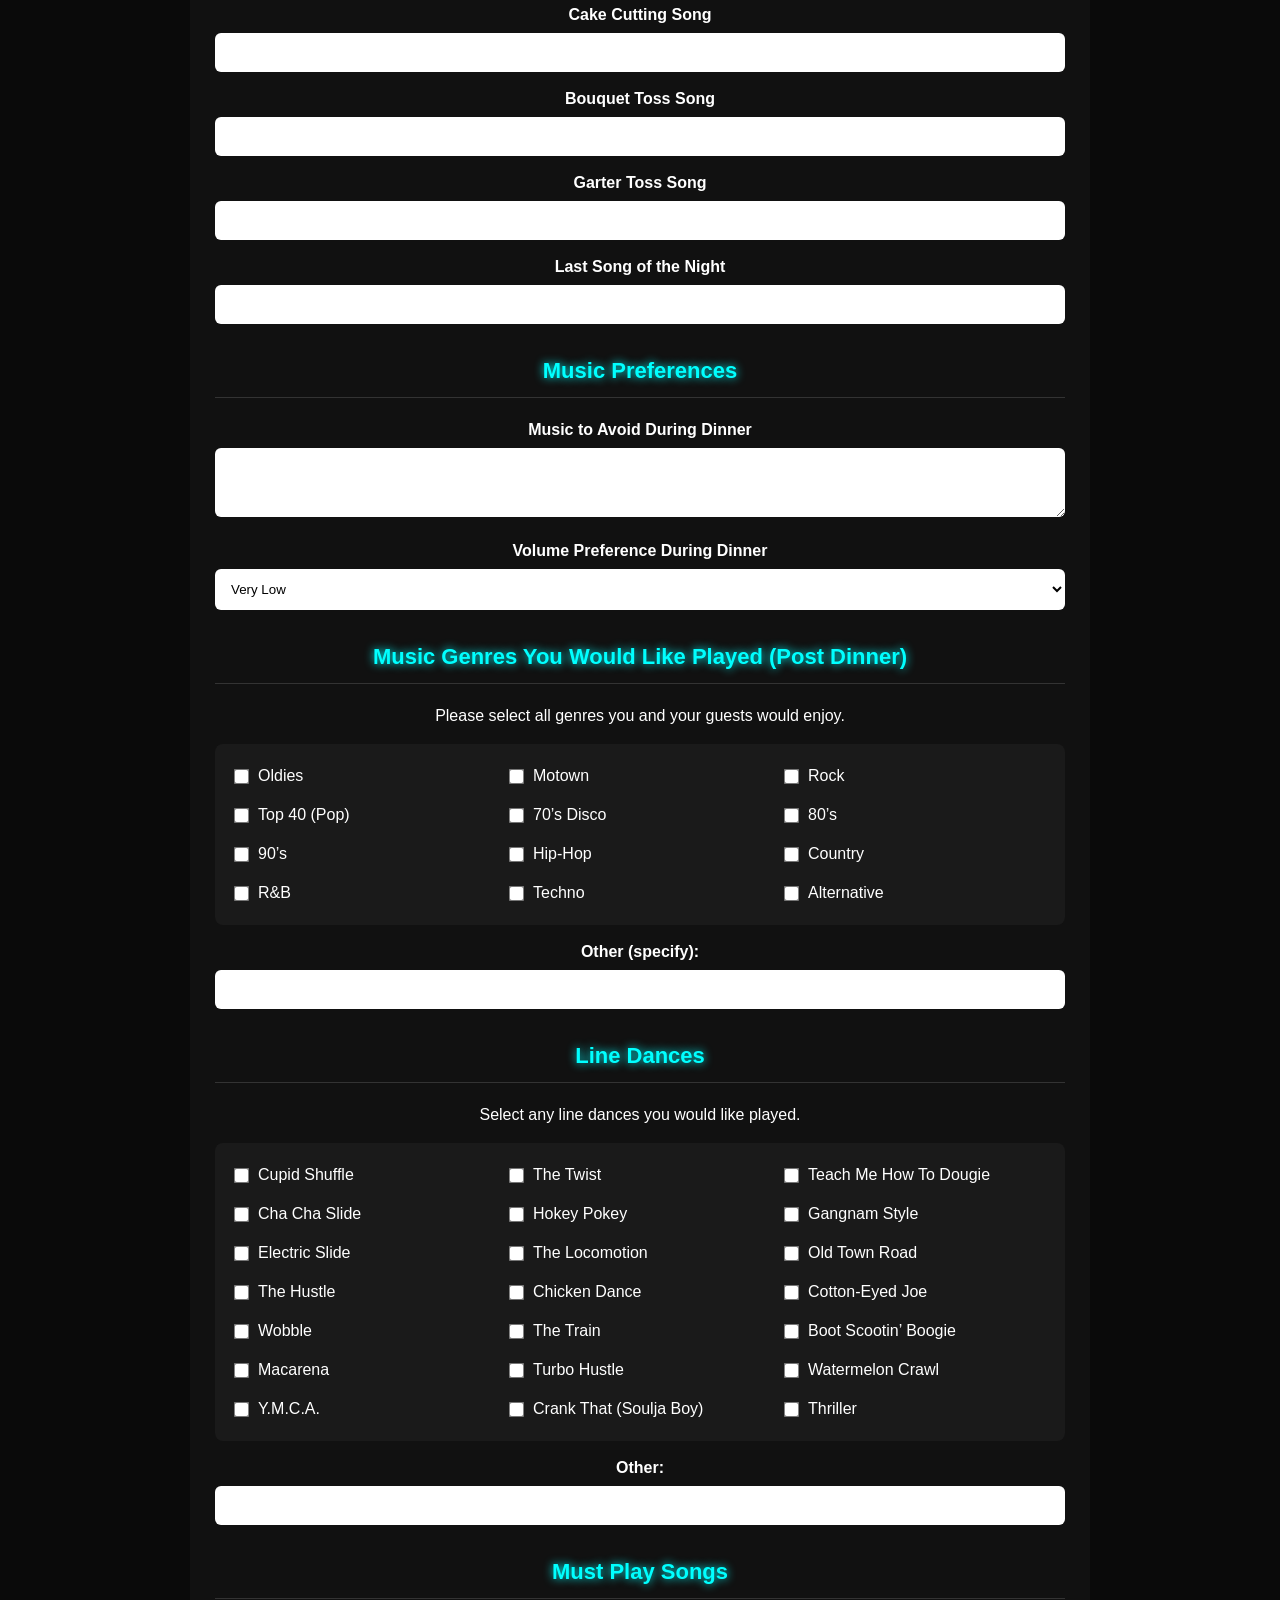
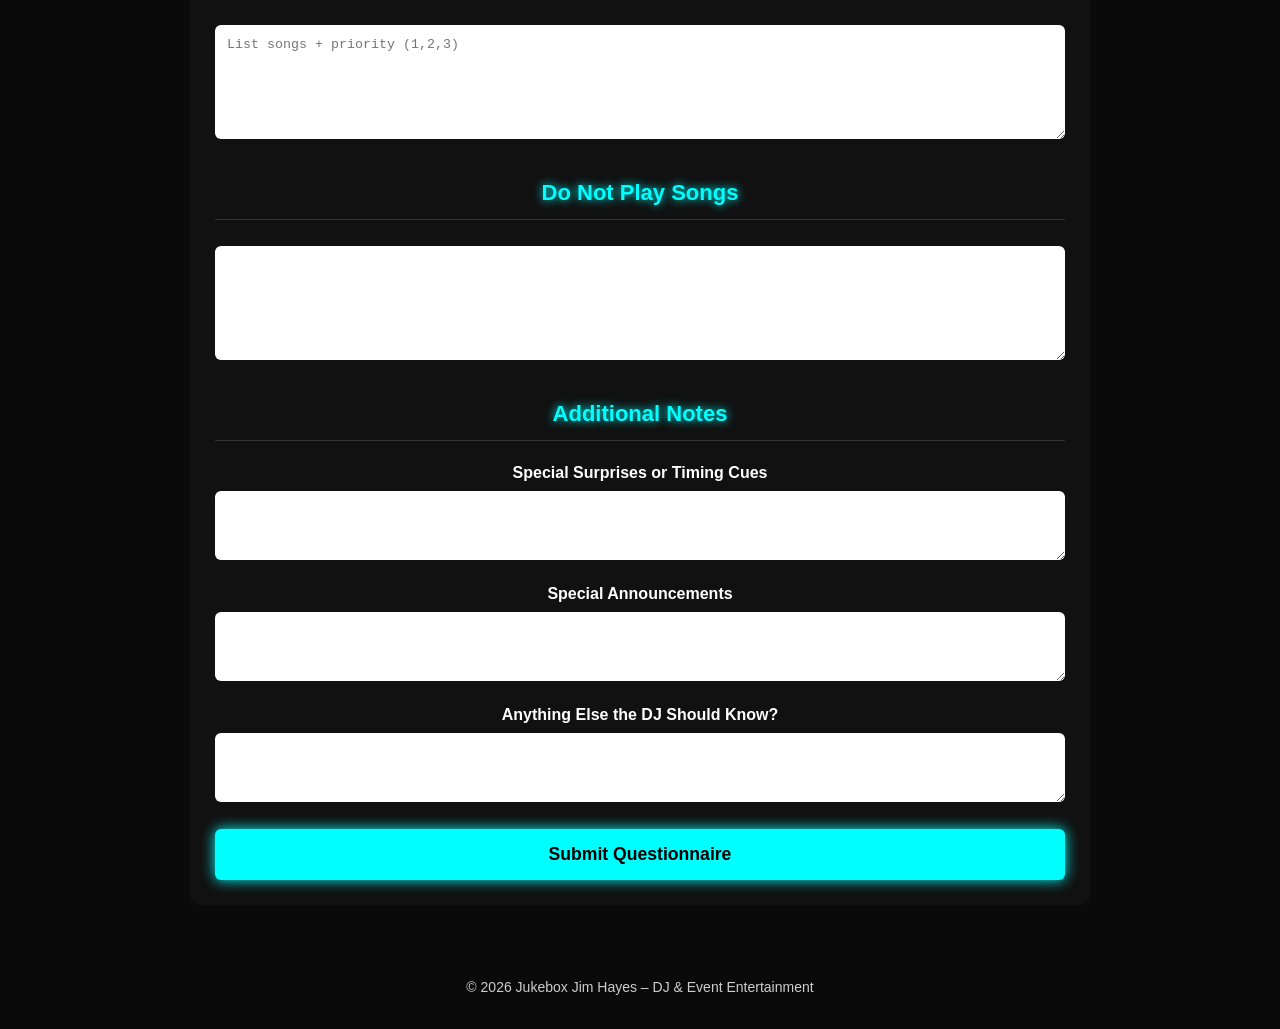
<file: wedding-questionnaire.html>
<!DOCTYPE html>
<html lang="en">
<head>
<meta charset="UTF-8">
<title>Wedding DJ Questionnaire – Jukebox Jim Entertainment</title>
<meta name="viewport" content="width=device-width, initial-scale=1.0">
<link rel="icon" type="image/png" href="jukebox-jim-front-white.png">
<link rel="stylesheet" href="style.css">

<style>
    /* 4. Fix alignment of inputs and button by including padding in 100% width */
    *, *::before, *::after {
        box-sizing: border-box;
    }

    .questionnaire-container {
        max-width: 900px;
        margin: auto;
        background: #111;
        padding: 25px;
        border-radius: 10px;
        color: #fff;
        line-height: 1.5;
    }
    
    .questionnaire-container h2 {
        color: #0ff;
        text-shadow: 0 0 10px #0ff;
        margin-bottom: 20px;
        margin-top: 30px;
        border-bottom: 1px solid #333;
        padding-bottom: 10px;
    }

    .questionnaire-container h3 {
        color: #fff;
        margin-top: 25px;
    }

    label { font-weight: bold; display:block; margin-top:15px; }
    
    /* Target only text-based inputs so checkboxes aren't forced to 100% width */
    input[type="text"], input[type="date"], input[type="email"], input[type="number"], textarea, select {
        width: 100%;
        padding: 12px;
        margin-top: 6px;
        border-radius: 6px;
        border: none;
        background: #fff;
    }
    
    table { width:100%; margin-top:10px; }
    th, td { padding:8px; }
    
    .button {
        width: 100%;
        padding: 15px;
        margin-top: 30px;
        background:#0ff;
        color:#000;
        font-weight:bold;
        font-size: 1.1em;
        border:none;
        border-radius:6px;
        cursor:pointer;
        transition: background 0.3s ease;
    }
    
    .button:hover {
        background: #00cccc;
    }

    /* 1. Highlight section for Date, Bride, Groom */
    .hero-details {
        background: #1a1a1a;
        padding: 20px;
        border-radius: 8px;
        border-left: 5px solid #0ff;
        margin-bottom: 25px;
        margin-top: 10px;
    }
    
    .hero-details label {
        color: #0ff;
        font-size: 1.1em;
        margin-top: 10px;
    }
    .hero-details label:first-child {
        margin-top: 0;
    }
	
    /* 2 & 3. Responsive Checkbox Grid Fixes */
	.checkbox-grid {
		display: grid;
		grid-template-columns: 1fr; /* Mobile: 1 column */
		gap: 15px;
		margin-top: 15px;
        background: #1a1a1a;
        padding: 20px;
        border-radius: 8px;
	}
    
    /* Tablet: 2 columns */
    @media (min-width: 600px) {
        .checkbox-grid {
            grid-template-columns: repeat(2, 1fr);
        }
    }
    
    /* Desktop: 3 columns */
    @media (min-width: 800px) {
        .checkbox-grid {
            grid-template-columns: repeat(3, 1fr);
        }
    }

	.checkbox-grid label {
		display: flex;
		align-items: center;
		margin-top: 0;
        font-weight: normal;
	}

    input[type="checkbox"] {
        width: auto;
        margin: 0 10px 0 0;
        transform: scale(1.2);
        cursor: pointer;
    }

    /* 5. Responsive Grid for Grand Entrance Announcements */
    .announcement-grid {
        display: grid;
        grid-template-columns: 1fr; /* Mobile: 1 column */
        gap: 10px 20px;
        margin-top: 15px;
        background: #1a1a1a;
        padding: 20px;
        border-radius: 8px;
    }

    @media (min-width: 600px) {
        .announcement-grid {
            grid-template-columns: repeat(2, 1fr); /* Tablet/Desktop: 2 columns for pairs */
        }
    }

    .announcement-grid label {
        margin-top: 5px;
        font-size: 0.95em;
        color: #0ff;
        font-weight: normal;
    }
</style>

<script>
// Auto-save all fields
document.addEventListener("DOMContentLoaded", () => {
    const fields = document.querySelectorAll("input, textarea, select");

    fields.forEach(field => {
        // Specifically handle checkboxes vs standard inputs for auto-save
        if (field.type === "checkbox") {
            const saved = localStorage.getItem(field.name);
            if (saved === "true") field.checked = true;
            
            field.addEventListener("change", () => {
                localStorage.setItem(field.name, field.checked);
            });
        } else {
            const saved = localStorage.getItem(field.name);
            if (saved) field.value = saved;

            field.addEventListener("input", () => {
                localStorage.setItem(field.name, field.value);
            });
        }
    });
});
</script>

</head>
<body>

<header class="brand-header">
    <div class="brand-bar">
        <img src="jukebox-jim-front-white.png" class="brand-logo" alt="Jukebox Jim Logo">
        <div class="brand-text">
            <div class="brand-title">Jukebox Jim Entertainment</div>
            <div class="brand-tagline">Music Bingo • Name That Tune • Trivia • DJ Services</div>
        </div>
    </div>
</header>

<nav>
    <a href="index.html">Home</a>
    <a href="events.html">Event Services</a>
    <a href="gallery.html">Gallery</a>
    <a href="book.html">Booking</a>
    <a href="contact.html">Contact</a>
</nav>

<section class="page-title">
    <h1>Wedding Reception DJ Questionnaire</h1>
    <h2>Presented by DJ Jukebox Jim</h2>
</section>

<section class="questionnaire-container">

<form action="https://formsubmit.co/DJ.Jukebox.Jim.Music@gmail.com" method="POST">

<input type="hidden" name="_captcha" value="false">
<input type="hidden" name="_next" value="https://djjukeboxjimmusic.github.io/jukebox-jim-contact/wedding-thankyou.html">

<h2>Wedding Details</h2>

<!-- Highlighted Section for VIP Info -->
<div class="hero-details">
    <label>Wedding Date</label>
    <input type="date" name="wedding_date">

    <label>Bride’s Name</label>
    <input type="text" name="bride_name">

    <label>Groom’s Name</label>
    <input type="text" name="groom_name">
</div>

<h3>Contact & Ceremony Info</h3>

<label>Coordinator / Contact Name</label>
<input type="text" name="coordinator_name">

<label>Phone Number</label>
<input type="text" name="phone">

<label>Email</label>
<input type="email" name="email">

<label>Ceremony at Reception Venue?</label>
<select name="ceremony_at_venue">
    <option>Yes</option>
    <option>No</option>
</select>

<label>Ceremony Start Time</label>
<input type="text" name="ceremony_start">

<label>Officiant Name</label>
<input type="text" name="officiant">

<label>Processional Song(s)</label>
<input type="text" name="processional">

<label>Recessional Song</label>
<input type="text" name="recessional">

<label>Microphone Needs?</label>
<select name="microphone_needs">
    <option>Yes</option>
    <option>No</option>
</select>

<h2>Reception Details</h2>

<label>Reception Date & Time</label>
<input type="text" name="reception_datetime">

<label>Location</label>
<input type="text" name="location">

<label>Number of Guests</label>
<input type="number" name="guest_count">

<label>Guest Arrival Music?</label>
<select name="arrival_music">
    <option>Yes</option>
    <option>No</option>
</select>

<label>Arrival Music Style</label>
<select name="arrival_style">
    <option>Big Band</option>
    <option>Easy Listening</option>
    <option>Soft Rock</option>
    <option>Motown</option>
    <option>Smooth Jazz</option>
    <option>String Quartet</option>
</select>

<h2>Cocktail Hour</h2>

<label>Cocktail Hour?</label>
<select name="cocktail_hour">
    <option>Yes</option>
    <option>No</option>
</select>

<label>Start / Finish Time</label>
<input type="text" name="cocktail_time">

<label>Preferred Music Style</label>
<select name="cocktail_style">
    <option>Big Band</option>
    <option>Easy Listening</option>
    <option>Soft Rock</option>
    <option>Motown</option>
    <option>Smooth Jazz</option>
    <option>String Quartet</option>
    <option>Current Top 40</option>
    <option>R&B</option>
    <option>Alternative</option>
    <option>Country</option>
</select>

<label>Special Requests</label>
<textarea name="special_requests" rows="3"></textarea>

<h2>Grand Entrance</h2>

<label>Bridal Party Arrival Time</label>
<input type="text" name="bridal_arrival">

<label>Wedding Party Entrance Song(s)</label>
<input type="text" name="entrance_songs">

<label>Names to Announce</label>
<p style="font-size: 0.9em; color: #ccc; margin-top: 5px;"><em>Please list the names of the individuals below. If they are walking into the reception together, enter their names side-by-side. Leave fields blank if not applicable.</em></p>

<div class="announcement-grid">
    <!-- Grandparents -->
    <div><label>Grandparents of the Bride</label><input type="text" name="grandparents_bride_1"></div>
    <div><label>Grandparents of the Groom</label><input type="text" name="grandparents_groom_1"></div>
    
    <div><label>Grandparents of the Bride</label><input type="text" name="grandparents_bride_2"></div>
    <div><label>Grandparents of the Groom</label><input type="text" name="grandparents_groom_2"></div>

    <!-- Parents -->
    <div><label>Parents of the Bride (Mother)</label><input type="text" name="parents_bride_mother"></div>
    <div><label>Parents of the Groom (Mother)</label><input type="text" name="parents_groom_mother"></div>
    
    <div><label>Parents of the Bride (Father)</label><input type="text" name="parents_bride_father"></div>
    <div><label>Parents of the Groom (Father)</label><input type="text" name="parents_groom_father"></div>

    <!-- Wedding Party Roles -->
    <div><label>Flower Girl</label><input type="text" name="flower_girl"></div>
    <div><label>Ring Bearer</label><input type="text" name="ring_bearer"></div>

    <div><label>Jr. Bridesmaid</label><input type="text" name="jr_bridesmaid"></div>
    <div><label>Jr. Groomsman</label><input type="text" name="jr_groomsman"></div>

    <!-- Bridesmaids & Groomsmen (Up to 6 pairs) -->
    <div><label>Bridesmaid</label><input type="text" name="bridesmaid_1"></div>
    <div><label>Groomsman</label><input type="text" name="groomsman_1"></div>

    <div><label>Bridesmaid</label><input type="text" name="bridesmaid_2"></div>
    <div><label>Groomsman</label><input type="text" name="groomsman_2"></div>

    <div><label>Bridesmaid</label><input type="text" name="bridesmaid_3"></div>
    <div><label>Groomsman</label><input type="text" name="groomsman_3"></div>

    <div><label>Bridesmaid</label><input type="text" name="bridesmaid_4"></div>
    <div><label>Groomsman</label><input type="text" name="groomsman_4"></div>

    <div><label>Bridesmaid</label><input type="text" name="bridesmaid_5"></div>
    <div><label>Groomsman</label><input type="text" name="groomsman_5"></div>

    <div><label>Bridesmaid</label><input type="text" name="bridesmaid_6"></div>
    <div><label>Groomsman</label><input type="text" name="groomsman_6"></div>

    <!-- Honor Attendants -->
    <div><label>Matron or Maid of Honor</label><input type="text" name="maid_of_honor"></div>
    <div><label>Best Man</label><input type="text" name="best_man"></div>
</div>

<h2>Special Dances</h2>

<label>Introduction / Grand Entrance Song</label>
<input type="text" name="grand_entrance_song">

<label>Ladies and Gentlemen, it is my honor to introduce to you: Mr. & Mrs.</label>
<input type="text" name="mr_mrs">

<label>Bride & Groom First Dance Song</label>
<input type="text" name="first_dance">

<label>Father/Daughter Dance Song</label>
<input type="text" name="father_daughter">

<label>Mother/Son Dance Song</label>
<input type="text" name="mother_son">

<label>Other Songs</label>
<textarea name="other_songs" rows="3"></textarea>

<h2>Reception Traditions</h2>

<label>Cake Cutting Song</label>
<input type="text" name="cake_cutting">

<label>Bouquet Toss Song</label>
<input type="text" name="bouquet_toss">

<label>Garter Toss Song</label>
<input type="text" name="garter_toss">

<label>Last Song of the Night</label>
<input type="text" name="last_song">

<h2>Music Preferences</h2>

<label>Music to Avoid During Dinner</label>
<textarea name="avoid_dinner" rows="3"></textarea>

<label>Volume Preference During Dinner</label>
<select name="dinner_volume">
    <option>Very Low</option>
    <option>Low</option>
    <option>Normal</option>
</select>

<h2>Music Genres You Would Like Played (Post Dinner)</h2>
<p>Please select all genres you and your guests would enjoy.</p>

<div class="checkbox-grid">
    <label><input type="checkbox" name="genre_oldies"> Oldies</label>
    <label><input type="checkbox" name="genre_motown"> Motown</label>
    <label><input type="checkbox" name="genre_rock"> Rock</label>
    <label><input type="checkbox" name="genre_top40"> Top 40 (Pop)</label>
    <label><input type="checkbox" name="genre_70s"> 70’s Disco</label>
    <label><input type="checkbox" name="genre_80s"> 80’s</label>
    <label><input type="checkbox" name="genre_90s"> 90’s</label>
    <label><input type="checkbox" name="genre_hiphop"> Hip-Hop</label>
    <label><input type="checkbox" name="genre_country"> Country</label>
    <label><input type="checkbox" name="genre_rb"> R&B</label>
    <label><input type="checkbox" name="genre_techno"> Techno</label>
    <label><input type="checkbox" name="genre_alternative"> Alternative</label>
</div>

<label>Other (specify):</label>
<input type="text" name="genre_other">


<h2>Line Dances</h2>
<p>Select any line dances you would like played.</p>

<div class="checkbox-grid">
    <label><input type="checkbox" name="ld_cupid_shuffle"> Cupid Shuffle</label>
    <label><input type="checkbox" name="ld_twist"> The Twist</label>
    <label><input type="checkbox" name="ld_dougie"> Teach Me How To Dougie</label>
    <label><input type="checkbox" name="ld_cha_cha_slide"> Cha Cha Slide</label>
    <label><input type="checkbox" name="ld_hokey_pokey"> Hokey Pokey</label>
    <label><input type="checkbox" name="ld_gangnam"> Gangnam Style</label>
    <label><input type="checkbox" name="ld_electric_slide"> Electric Slide</label>
    <label><input type="checkbox" name="ld_locomotion"> The Locomotion</label>
    <label><input type="checkbox" name="ld_old_town_road"> Old Town Road</label>
    <label><input type="checkbox" name="ld_hustle"> The Hustle</label>
    <label><input type="checkbox" name="ld_chicken_dance"> Chicken Dance</label>
    <label><input type="checkbox" name="ld_cotton_eyed_joe"> Cotton-Eyed Joe</label>
    <label><input type="checkbox" name="ld_wobble"> Wobble</label>
    <label><input type="checkbox" name="ld_train"> The Train</label>
    <label><input type="checkbox" name="ld_boot_scootin"> Boot Scootin’ Boogie</label>
    <label><input type="checkbox" name="ld_macarena"> Macarena</label>
    <label><input type="checkbox" name="ld_turbo_hustle"> Turbo Hustle</label>
    <label><input type="checkbox" name="ld_watermelon_crawl"> Watermelon Crawl</label>
    <label><input type="checkbox" name="ld_ymca"> Y.M.C.A.</label>
    <label><input type="checkbox" name="ld_crank_that"> Crank That (Soulja Boy)</label>
    <label><input type="checkbox" name="ld_thriller"> Thriller</label>
</div>

<label>Other:</label>
<input type="text" name="ld_other">


<h2>Must Play Songs</h2>
<textarea name="must_play" rows="6" placeholder="List songs + priority (1,2,3)"></textarea>

<h2>Do Not Play Songs</h2>
<textarea name="do_not_play" rows="6"></textarea>

<h2>Additional Notes</h2>

<label>Special Surprises or Timing Cues</label>
<textarea name="surprises" rows="3"></textarea>

<label>Special Announcements</label>
<textarea name="announcements" rows="3"></textarea>

<label>Anything Else the DJ Should Know?</label>
<textarea name="other_notes" rows="3"></textarea>

<button class="button" type="submit" style="display:block; margin:20px auto 0;">Submit Questionnaire</button>

</form>
</section>

<footer>
    <p>© 2026 Jukebox Jim Hayes – DJ & Event Entertainment</p>
</footer>

</body>
</html>
</file>
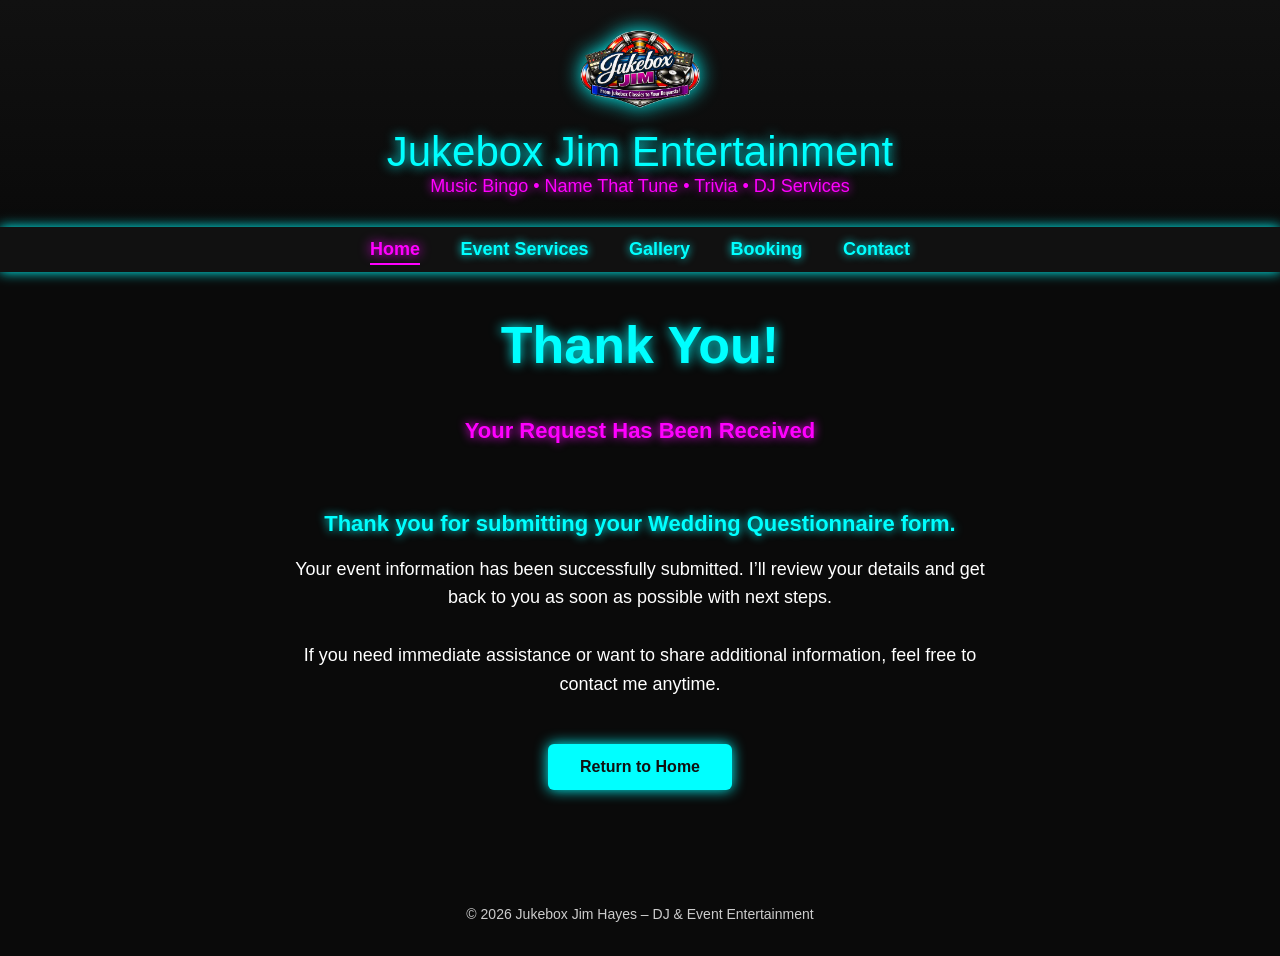
<file: wedding-thankyou.html>
<!DOCTYPE html>
<html lang="en">
<head>
    <meta charset="UTF-8">
    <title>Thank You – Jukebox Jim Entertainment</title>
    <meta name="viewport" content="width=device-width, initial-scale=1.0">
	<meta name="description" content="Thank you for submitting your Wedding Questionnaire form. Your event information has been received and will be reviewed shortly.">
	<link rel="icon" type="image/png" href="jukebox-jim-front-white.png">
    <link rel="stylesheet" href="style.css">
</head>

<body>

<header class="brand-header">
    <div class="brand-bar">
        <img src="jukebox-jim-front-white.png" alt="Jukebox Jim Logo" class="brand-logo">
        <div class="brand-text">
            <div class="brand-title">Jukebox Jim Entertainment</div>
            <div class="brand-tagline">Music Bingo • Name That Tune • Trivia • DJ Services</div>
        </div>
    </div>

</header>



<nav>
    <a href="index.html" class="active">Home</a>
    <a href="events.html">Event Services</a>
    <a href="gallery.html">Gallery</a>
    <a href="book.html">Booking</a>
    <a href="contact.html">Contact</a>
</nav>

<section class="page-title">
	<h1>Thank You!</h1>
    <h2>Your Request Has Been Received</h2>
</section>


<section class="about">
    <h2 style="color:#0ff; text-shadow:0 0 10px #0ff; margin-bottom:10px;">
        Thank you for submitting your Wedding Questionnaire form.
    </h2>

    <p style="line-height:1.6; font-size:18px; margin-bottom:25px;">
        Your event information has been successfully submitted. I’ll review your details and get back to you as soon as possible with next steps.
        <br><br>
        If you need immediate assistance or want to share additional information, feel free to contact me anytime.
    </p>

    <a class="button" href="index.html" style="margin-top:20px;">
        Return to Home
    </a>
</section>

<footer>
    <p>© 2026 Jukebox Jim Hayes – DJ & Event Entertainment</p>
</footer>

</body>
</html>
</file>
<file: style.css>
/* GLOBAL */
body {
    margin: 0;
    font-family: 'Raleway', sans-serif;
    background: #0a0a0a;
    color: #fff;
    text-align: center;
}

/* HEADER */
header {
    padding: 40px 20px;
    background: linear-gradient(180deg, #111, #0a0a0a);
}

.logo {
    width: 200px;
    margin-bottom: 20px;
    filter: drop-shadow(0 0 12px #0ff);
}

/* TITLES */
h1 {
    font-family: 'Bebas Neue', sans-serif;
    font-size: 52px;
    color: #0ff;
    text-shadow: 0 0 12px #0ff;
}

h2 {
    font-size: 22px;
    color: #ff00ff;
    text-shadow: 0 0 10px #ff00ff;
}

/* NEON BUTTONS */
.button {
    display: inline-block;
    margin: 12px;
    padding: 14px 32px;
    background: #0ff;
    color: #111;
    font-weight: bold;
    border-radius: 6px;
    text-decoration: none;
    box-shadow: 0 0 14px #0ff;
    transition: 0.25s;
}

.button:hover {
    background: #ff00ff;
    box-shadow: 0 0 14px #ff00ff;
    color: #fff;
}

/* ABOUT SECTION */
.about {
    padding: 30px 20px;
    max-width: 750px;
    margin: auto;
}


/* SLICK NEON MENU */
nav {
    background: #111;
    padding: 12px 0;
    box-shadow: 0 0 12px #0ff;
    position: sticky;
    top: 0;
    z-index: 1000;
}

nav a {
    color: #0ff;
    text-decoration: none;
    margin: 0 18px;
    font-size: 18px;
    font-weight: bold;
    text-shadow: 0 0 8px #0ff;
    transition: 0.25s;
}

nav a:hover {
    color: #ff00ff;
    text-shadow: 0 0 10px #ff00ff;
}

nav a.active {
    color: #ff00ff;
    text-shadow: 0 0 12px #ff00ff;
    border-bottom: 2px solid #ff00ff;
    padding-bottom: 4px;
}

header img.logo-small {
    width: 140px !important;
	height: auto;
    margin-bottom: 15px;
    filter: drop-shadow(0 0 10px #0ff);
}
	
/* HEADER BAR WITH LOGO + NAME */
.brand-header {
    padding: 30px 20px;
    background: linear-gradient(180deg, #111, #0a0a0a);
}

.brand-bar {
    display: flex;
    align-items: center;
    justify-content: center;
    gap: 20px;
    flex-wrap: wrap;
	flex-direction: column;
}

.brand-logo {
    width: 120px;
    filter: drop-shadow(0 0 10px #0ff);
}

.brand-text {
    text-align: center;
}

.brand-title {
    font-family: 'Bebas Neue', sans-serif;
    font-size: 42px;
    color: #0ff;
    text-shadow: 0 0 12px #0ff;
}

.brand-tagline {
    font-size: 18px;
    color: #ff00ff;
    text-shadow: 0 0 10px #ff00ff;
}

* {
    box-sizing: border-box;
}
/* UPCOMING EVENTS GRID & CARDS */
.event-grid {
    display: flex;
    flex-wrap: wrap;
    justify-content: center;
    gap: 20px;
    padding: 30px;
}

.event-box {
    background: #111;
    border-radius: 10px;
    box-shadow: 0 0 14px #ff00ff;
    width: 280px;
    display: flex;
    flex-direction: column;
    align-items: center;
    text-align: center;
    padding: 24px 16px;
    transition: 0.3s;
}

.event-box:hover {
    box-shadow: 0 0 18px #0ff;
    transform: scale(1.03);
}

.event-box h2 {
    color: #0ff;
    text-shadow: 0 0 10px #0ff;
    font-size: 24px;
    margin: 10px 0;
}

.event-box p {
    color: #fff;
    margin: 6px 0;
}

.next-show {
    border: 2px solid #ff00ff;
    box-shadow: 0 0 20px #ff00ff;
}

.no-events {
    padding: 20px;
    text-align: center;
    font-size: 1.2em;
    opacity: 0.8;
}

/* Event Card Icons */
.event-icon-container {
    width: 64px;
    height: 64px;
    margin-bottom: 12px;
    display: flex;
    align-items: center;
    justify-content: center;
}

.event-card-icon {
    width: 100%;
    height: 100%;
    object-fit: contain;
    filter: drop-shadow(0 0 8px #00ffff);
    transition: transform 0.3s ease;
}

.event-box:hover .event-card-icon {
    transform: scale(1.1);
    filter: drop-shadow(0 0 10px #ff00ff);
}

	

/* MOBILE MENU + MOBILE LAYOUT */
@media (max-width: 700px) {

    /* Navigation */
    nav {
        display: flex;
        flex-direction: column;
        padding: 20px 0;
    }

    nav a {
        margin: 10px 0;
        font-size: 22px;
    }

    /* Header Text */
    header h1 {
        font-size: 36px;
    }

    header h2 {
        font-size: 18px;
    }

    /* Buttons */
    .button {
        width: 90%;
        margin: 10px auto;
        padding: 16px;
        font-size: 18px;
    }

    /* About Section */
    .about {
        padding: 20px;
        max-width: 95%;
    }

    /* Service Grid (Events Page) */
    .service-grid {
        grid-template-columns: 1fr;
        padding: 0 10px;
    }

    /* Comparison Table */
    .comparison-table th,
    .comparison-table td {
        font-size: 14px;
        padding: 10px;
    }

    /* Gallery Grid */
    .gallery-container {
        grid-template-columns: 1fr;
        padding: 0 10px;
    }

    .gallery-container img {
        width: 100%;
        margin-bottom: 20px;
    }
	
	.category-header-icon { font-size: 40px; }
    .comparison-table th, .comparison-table td { font-size: 14px; padding: 10px; }
	
	header img.logo-small {
        width: 90px !important;
    }
	
	.brand-logo {
        width: 80px;
    }
    .brand-title {
        font-size: 32px;
    }
    .brand-tagline {
        font-size: 16px;
    }
}


/* FOOTER */
footer {
    margin-top: 40px;
    padding: 20px;
    font-size: 14px;
    color: #ccc;
}
</file>
